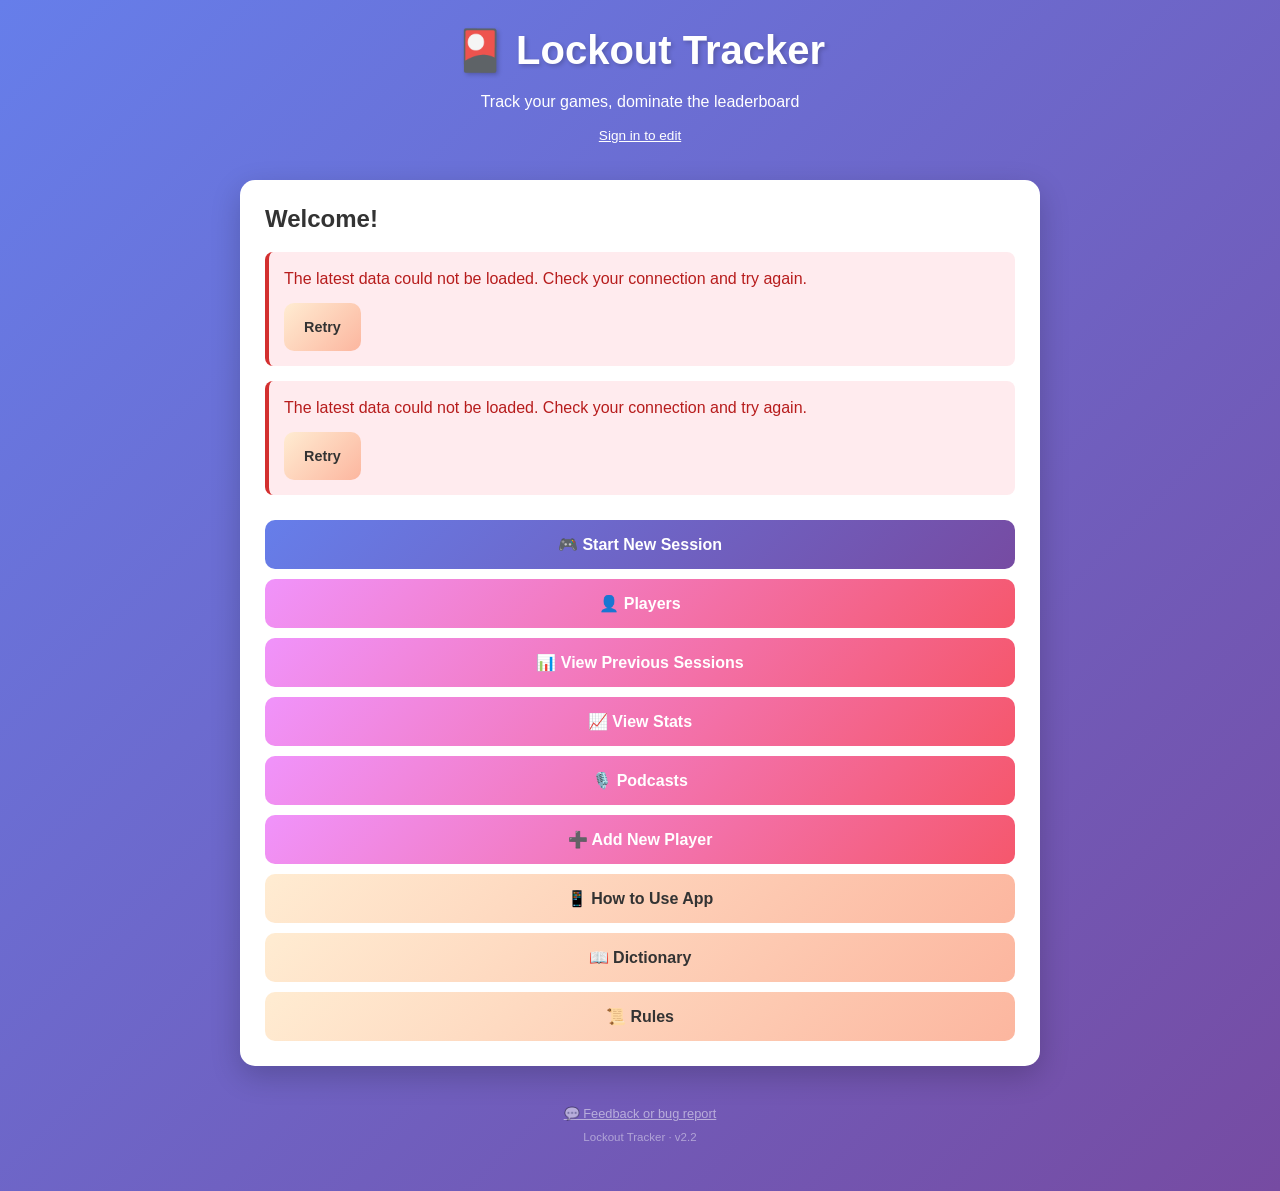
<file: index.html>
<!doctype html>
<html lang="en">
<head>
    <script>
        // ============================================
        // APP VERSION — increment this when deploying
        // changes to app.js or styles.css
        // ============================================
        const APP_VERSION = '2.2';
        const ASSET_VERSION = APP_VERSION;
        document.write('<link rel="stylesheet" href="styles.css?v=' + ASSET_VERSION + '">');
        document.write('<link rel="preload" href="config.js?v=' + APP_VERSION + '" as="script">');
        document.write('<link rel="preload" href="app.js?v=' + ASSET_VERSION + '" as="script">');
    </script>
    <meta charset="UTF-8">
    <meta name="viewport" content="width=device-width, initial-scale=1.0">
    <link rel="preconnect" href="https://script.google.com" crossorigin>
    <link rel="preconnect" href="https://script.googleusercontent.com" crossorigin>
    <link rel="dns-prefetch" href="//script.google.com">
    <link rel="dns-prefetch" href="//script.googleusercontent.com">
    <title>Lockout Tracker</title>
    <link rel="icon" href="data:image/svg+xml,<svg xmlns=%22http://www.w3.org/2000/svg%22 viewBox=%220 0 100 100%22><text y=%22.9em%22 font-size=%2290%22>🎴</text></svg>">
    <meta name="theme-color" content="#667eea">
    <meta name="mobile-web-app-capable" content="yes">
    <meta name="apple-mobile-web-app-capable" content="yes">
    <meta name="apple-mobile-web-app-status-bar-style" content="black-translucent">
    <meta name="apple-mobile-web-app-title" content="Lockout Tracker">
    <link rel="apple-touch-icon" href="data:image/svg+xml,<svg xmlns=%22http://www.w3.org/2000/svg%22 viewBox=%220 0 100 100%22><text y=%22.9em%22 font-size=%2290%22>🎴</text></svg>">
</head>
<body>
    <div class="container">
        <div class="header">
            <h1 class="header-title" onclick="handleHeaderClick(event)">🎴 Lockout Tracker</h1>
            <p>Track your games, dominate the leaderboard</p>
            <div id="editingStatus" class="editing-status" aria-live="polite"></div>
        </div>

        <!-- HOME SCREEN -->
        <div id="homeScreen" class="screen active">
            <div class="card">
                <h2>Welcome!</h2>
                <div id="activeSessionsSection">
                    <div class="loading">Loading active sessions...</div>
                </div>
                <div id="eloLeaderboardSection"></div>
                <button class="btn" onclick="showScreen('startSessionScreen')">🎮 Start New Session</button>
                <button class="btn btn-secondary" onclick="showScreen('playersScreen'); loadPlayersScreen();">👤 Players</button>
                <button class="btn btn-secondary" onclick="showScreen('previousSessionsScreen'); loadPreviousSessions();">📊 View Previous Sessions</button>
                <button class="btn btn-secondary" onclick="showScreen('statsScreen'); loadStats();">📈 View Stats</button>
                <button class="btn btn-secondary" onclick="showScreen('podcastsScreen'); loadPodcasts();">🎙️ Podcasts</button>
                <button class="btn btn-secondary" onclick="showScreen('addPlayerScreen')">➕ Add New Player</button>
                <button class="btn btn-info" onclick="showScreen('appInstructionsScreen')">📱 How to Use App</button>
                <button class="btn btn-info" onclick="showScreen('dictionaryScreen')">📖 Dictionary</button>
                <button class="btn btn-info" onclick="showScreen('rulesScreen')">📜 Rules</button>
            </div>
        </div>

        <!-- ADD PLAYER SCREEN -->
        <div id="addPlayerScreen" class="screen">
            <div class="card">
                <h2>Add New Player</h2>
                <label for="newPlayerName">Player Name</label>
                <input type="text" id="newPlayerName" placeholder="Enter player name">
                <fieldset class="onboarding-choice">
                    <legend>Whose profile is this?</legend>
                    <label><input type="radio" name="newPlayerOwnership" value="self"> This is my profile</label>
                    <label><input type="radio" name="newPlayerOwnership" value="other"> I am adding someone else</label>
                </fieldset>
                <p class="text-muted text-sm">If it is yours, you will next choose a four-digit PIN, then be prompted for an optional bio and picture. If it belongs to someone else, they can choose their PIN when they first sign in.</p>
                <button class="btn btn-success" onclick="addPlayer(event)">Add Player</button>
                <button class="btn btn-secondary" onclick="returnToPreviousScreen('homeScreen')">Back</button>
                <div id="addPlayerMessage" role="status" aria-live="polite"></div>
            </div>
        </div>

        <!-- DICTIONARY SCREEN -->
        <div id="dictionaryScreen" class="screen">
            <div class="card">
                <h2>📖 Dictionary</h2>
                <div id="dictionaryNav" class="dictionary-nav">
                    <button class="btn btn-small btn-info" onclick="showDictionarySection('lingo')">🎭 Lockout Lingo</button>
                    <button class="btn btn-small btn-info" onclick="showDictionarySection('glossary')">📚 Glossary</button>
                </div>

                <!-- LINGO SECTION -->
                <div id="lingoSection" style="display: none;">
                    <div class="banner-orange">
                        <h3 class="heading-banner">🎭 LOCKOUT LINGO</h3>
                        <p class="p-banner">Nicknames with 3+ cards refer to the first two cards you turn at the start, then the next card drawn/revealed.</p>
                    </div>
                    <div class="scroll-container">
                        <div class="section-box section-box-blue">
                            <div class="content-card-sm">
                                <p><strong class="term-heading-blue">👔 Desmond (2-2)</strong><br>
                                <span class="p-muted">Desmond Tutu. When you turn over two 2s at the start.</span></p>
                            </div>
                            <div class="content-card-sm">
                                <p><strong class="term-heading-blue">⚽ Sven (4-4 turned, then draw a 2)</strong><br>
                                <span class="p-muted">Sven-Göran Eriksson's 4-4-2 formation. Tactical genius.</span></p>
                            </div>
                            <div class="content-card-sm">
                                <p><strong class="term-heading-blue">🇪🇺 The Brexit (5-2)</strong><br>
                                <span class="p-muted">52% voted leave. Controversial hand.</span></p>
                            </div>
                            <div class="content-card-sm">
                                <p><strong class="term-heading-blue">🤚 Meme (6-7)</strong><br>
                                <span class="p-muted">Hand emoji vibes.</span></p>
                            </div>
                            <div class="content-card-sm">
                                <p><strong class="term-heading-blue">😈 The Omen (6-6 turned, then 6)</strong><br>
                                <span class="p-muted">Three 6s. Biblically cursed. Probably going to false lockout.</span></p>
                            </div>
                            <div class="content-card-sm">
                                <p><strong class="term-heading-blue">⛪ Pocket Peters / Pocket Ps (7-7)</strong><br>
                                <span class="p-muted">7s → Heaven → St. Peter at the gates.</span></p>
                            </div>
                            <div class="content-card-sm">
                                <p><strong class="term-heading-blue">🏛️ Caesar / A Wilde (8-8)</strong><br>
                                <span class="p-muted">Roman salute → HH → 88. Oscar Wilde also works.</span></p>
                            </div>
                            <div class="content-card-sm">
                                <p><strong class="term-heading-blue">💼 Dolly (9-5)</strong><br>
                                <span class="p-muted">Dolly Parton's 9 to 5. Classic.</span></p>
                            </div>
                            <div class="content-card-sm">
                                <p><strong class="term-heading-blue">🇩🇪 The German (9-9)</strong><br>
                                <span class="p-muted">"Nein, nein!" Refusing that lockout.</span></p>
                            </div>
                            <div class="content-card-sm">
                                <p><strong class="term-heading-blue">💋 Half Margot (10-10)</strong><br>
                                <span class="p-muted">Margot Robbie is all 10s... you've got half of them. Four 10s would be a Full Margot.</span></p>
                            </div>
                            <div class="content-card-sm">
                                <p><strong class="term-heading-blue">💅 Drag Race (Queen-Queen)</strong><br>
                                <span class="p-muted">Two queens. Sashay away if you false lockout.</span></p>
                            </div>
                            <div class="content-card-sm">
                                <p><strong class="term-heading-blue">🌹 Diana / Lady Di (Queen-Jack)</strong><br>
                                <span class="p-muted">Queen and Jack together. The People's Princess.</span></p>
                            </div>
                            <div class="content-card-sm">
                                <p><strong class="term-heading-blue">⚓ Nelson (1-1 turned, then 1)</strong><br>
                                <span class="p-muted">Three 1s. One eye, one arm, one... you get it. Cricket's cursed number.</span></p>
                            </div>
                            <div class="content-card-sm">
                                <p><strong class="term-heading-blue">⚽ Pep (Red King-9)</strong><br>
                                <span class="p-muted">Fluid football. Guardiola's philosophy in card form.</span></p>
                            </div>
                            <div class="content-card-sm">
                                <p><strong class="term-heading-blue">🤴 Charlie (Red King turned)</strong><br>
                                <span class="p-muted">Because of his fingers. RIP.</span></p>
                            </div>
                            <div class="content-card-sm">
                                <p><strong class="term-heading-blue">🎺 National Anthem (Red King - Red King)</strong><br>
                                <span class="p-muted">Two red kings? Stand up and sing. House rules.</span></p>
                            </div>
                        </div>
                    </div>
                </div>

                <!-- GLOSSARY SECTION -->
                <div id="glossarySection" style="display: none;">
                    <div class="banner-purple">
                        <h3 class="heading-banner">📚 GLOSSARY OF TERMS</h3>
                        <p class="p-banner-sm">Game rules and app features explained</p>
                    </div>
                    <div class="scroll-container">
                        <div class="section-box section-box-green">
                            <h3 class="section-heading-green">🎴 Game Terms</h3>
                            <div class="content-card-sm" id="glossaryLockout"><h4 class="heading-blue-sm">Lockout</h4><p class="p-muted">Declaring that you have 5 points or less at the start of your turn. If successful (strictly lowest score), you score 0 for the hand, or keep your negative total.</p></div>
                            <div class="content-card-sm" id="glossaryFalseLockout"><h4 class="heading-blue-sm">False Lockout</h4><p class="p-muted">A failed lockout attempt where either your score is greater than 5, or you're tied/higher than another player. Results in your lockout score + penalty.</p></div>
                            <div class="content-card-sm" id="glossaryLockoutScore"><h4 class="heading-blue-sm">Lockout Score</h4><p class="p-muted">The actual hand total you had when you declared lockout (e.g., 3 points). Recorded separately for statistics even if you score 0.</p></div>
                            <div class="content-card-sm" id="glossaryHand"><h4 class="heading-blue-sm">Hand</h4><p class="p-muted">A single round of play, from deal to lockout reveal. Multiple hands make up a session.</p></div>
                            <div class="content-card-sm" id="glossarySession"><h4 class="heading-blue-sm">Session</h4><p class="p-muted">A complete game consisting of multiple hands. Ends when players decide (fixed hands, score target, or event end).</p></div>
                            <div class="content-card-sm" id="glossaryFormation"><h4 class="heading-blue-sm">Formation</h4><p class="p-muted">The fixed table positions of your face-down cards (typically 2×2 or 1×4). Swaps replace the card in a position; a successful own-card slam removes that position, while penalty cards add new positions.</p></div>
                            <div class="content-card-sm" id="glossaryMagicCards"><h4 class="heading-blue-sm">Magic Cards</h4><p class="p-muted">Cards with special abilities when drawn from the deck: 7 (look at own card), 8 (look at opponent's card), 9 (blind swap), 10 (open swap), and the optional Red Jack for games with more than two players (swap between two opponents).</p></div>
                            <div class="content-card-sm" id="glossarySlam"><h4 class="heading-blue-sm">Slam</h4><p class="p-muted">An out-of-turn action where you match the current top discard with one in your hand or an opponent's hand. Reduces hand size or penalises opponents. <a href="#rulesScreen" class="inline-link" onclick="showScreen('rulesScreen'); document.getElementById('rulesSlamsSection').scrollIntoView({ behavior: 'smooth', block: 'start' }); return false;">See the full slam rules</a>.</p></div>
                            <div class="content-card-sm" id="glossaryHailMarySlam"><h4 class="heading-blue-sm">Hail Mary Slam</h4><p class="p-muted">The risky exception that lets you slam your final card. If correct, immediately draw a face-down replacement without looking. <a href="#rulesScreen" class="inline-link" onclick="showScreen('rulesScreen'); document.getElementById('rulesHailMarySlam').scrollIntoView({ behavior: 'smooth', block: 'center' }); return false;">See Hail Mary Slam</a>.</p></div>
                            <div class="content-card-sm" id="glossaryPenaltyCard"><h4 class="heading-blue-sm">Penalty Card</h4><p class="p-muted">A face-down card added to your hand (without looking) as punishment for incorrect slams or being correctly slammed by an opponent.</p></div>
                            <div class="content-card-sm" id="glossaryDefense"><h4 class="heading-blue-sm">Defense</h4><p class="p-muted">Protecting your card from being slammed by placing your finger on it first when you see an opponent approaching.</p></div>
                            <div class="content-card-sm" id="glossaryLateJoiner"><h4 class="heading-blue-sm">Late Joiner</h4><p class="p-muted">A player who joins mid-session. Their starting score is the current players' average cumulative score, rounded to the nearest whole number.</p></div>
                            <div class="content-card-sm" id="glossaryCumulativeScore"><h4 class="heading-blue-sm">Cumulative Score</h4><p class="p-muted">Your total score across all hands in a session. Lowest cumulative score wins.</p></div>
                            <div class="content-card-sm" id="glossaryRedKing"><h4 class="heading-blue-sm">Red King</h4><p class="p-muted">The only card worth -1 points (King of Hearts or Diamonds). Cannot be slammed.</p></div>
                        </div>
                        <div class="section-box section-box-purple">
                            <h3 class="section-heading-purple">📱 App-Specific Terms</h3>
                            <div class="content-card-sm" id="glossaryActiveSession"><h4 class="heading-blue-sm">Active Session</h4><p class="p-muted">A session currently in progress (not yet ended). Can be resumed from the home screen.</p></div>
                            <div class="content-card-sm" id="glossaryPreviousSessions"><h4 class="heading-blue-sm">Previous Sessions</h4><p class="p-muted">Completed sessions that have been ended. Viewable with full stats and graphs.</p></div>
                            <div class="content-card-sm" id="glossaryWormChart"><h4 class="heading-blue-sm">Worm</h4><p class="p-muted">A line graph showing cumulative scores over time for all players in a session.</p></div>
                            <div class="content-card-sm" id="glossaryManhattanChart"><h4 class="heading-blue-sm">Manhattan Chart</h4><p class="p-muted">A bar chart showing hand-by-hand scores for all players in a session.</p></div>
                            <div class="content-card-sm" id="glossaryH2H"><h4 class="heading-blue-sm">Head-to-Head Record</h4><p class="p-muted">Direct win/loss record between two players when they compete in the same session (who finished with lower score).</p></div>
                            <div class="content-card-sm"><h4 class="heading-blue-sm">Sessions Together</h4><p class="p-muted">Statistics for two players when they both participated in the same session.</p></div>
                            <div class="content-card-sm"><h4 class="heading-blue-sm">All Sessions</h4><p class="p-muted">Individual statistics for a player across every session they've played (regardless of opponents).</p></div>
                            <div class="content-card-sm"><h4 class="heading-blue-sm">Performance Context</h4><p class="p-muted">How a player's head-to-head record against another player varies depending on who else is playing.</p></div>
                            <div class="content-card-sm" id="glossaryLockoutRate"><h4 class="heading-blue-sm">Lockout Rate</h4><p class="p-muted">Percentage of hands where a player successfully locked out (successful lockouts ÷ total hands played).</p></div>
                            <div class="content-card-sm" id="glossaryFalseLockoutRate"><h4 class="heading-blue-sm">False Lockout Rate</h4><p class="p-muted">Percentage of lockout attempts that were false (false lockouts ÷ total lockout attempts).</p></div>
                            <div class="content-card-sm" id="glossaryAvgLockoutScore"><h4 class="heading-blue-sm">Average Lockout Score</h4><p class="p-muted">The mean score at which a player declared lockout, including both successful and false lockouts. Lower is better.</p></div>
                            <div class="content-card-sm"><h4 class="heading-blue-sm">Average Hand</h4><p class="p-muted">Mean score per hand played (total score ÷ hands played). Excludes starting scores for late joiners.</p></div>
                            <div class="content-card-sm"><h4 class="heading-blue-sm">Hand Streak</h4><p class="p-muted">Consecutive hands won (successful lockouts). Resets on false lockout or non-lockout hand.</p></div>
                            <div class="content-card-sm"><h4 class="heading-blue-sm">Win Rate</h4><p class="p-muted">Percentage of sessions won (sessions won ÷ sessions played). A tied session shares one win equally between its tied winners; win-based achievements still require an outright win.</p></div>
                            <div class="content-card-sm" id="glossarySessionTags"><h4 class="heading-blue-sm">Session Tags</h4><p class="p-muted">Categories applied to sessions (e.g., Casual, Holiday, Pub, Tournament) for filtering and organization. Sessions tagged Testing remain visible in history but are excluded from official statistics, profiles, comparisons, achievements and ELO.</p></div>
                            <div class="content-card-sm" id="glossaryPlayerSignIn"><h4 class="heading-blue-sm">Player Sign-In</h4><p class="p-muted">Select your name and enter your four-digit PIN. This identifies who is making changes and stays remembered on that device for up to 90 days, unless you sign out or access is reset.</p></div>
                            <div class="content-card-sm" id="glossaryProfilePin"><h4 class="heading-blue-sm">Player PIN</h4><p class="p-muted">A personal four-digit PIN used to sign in. Signed-in friends can score games, while each player can edit only their own profile.</p></div>
                            <div class="content-card-sm" id="glossaryEditHistory"><h4 class="heading-blue-sm">Edit History</h4><p class="p-muted">A log of all changes made to sessions and hands, tracking who edited what and when.</p></div>
                            <div class="content-card-sm" id="glossaryEloRating"><h4 class="heading-blue-sm">ELO Rating</h4><p class="p-muted">A number representing a player's skill level. All players start at 1000. Goes up when you finish higher than expected, down when you finish lower. Visible on the home screen and stats page.</p></div>
                            <div class="content-card-sm" id="glossaryProvisionalRating"><h4 class="heading-blue-sm">Provisional and Established Ratings</h4><p class="p-muted">A provisional rating is marked with ? while a player has played fewer than 50 hands. Provisional ratings move faster to help find your true level quickly. Once you hit 50 hands, you become established: the ? disappears and your rating stabilises.</p></div>
                            <div class="content-card-sm" id="kFactorEntry"><h4 class="heading-blue-sm">K-Factor</h4><p class="p-muted">Controls how much your ELO changes per session. Provisional players use K=40 (bigger swings), established players use K=24 (more stable). Named after the chess rating system it's borrowed from.</p></div>
                            <div class="content-card-sm" id="glossaryRankBasedElo"><h4 class="heading-blue-sm">Rank-Based ELO</h4><p class="p-muted">ELO calculated from finishing position (1st, 2nd, 3rd etc.) rather than raw score. It handles any number of players; provisional K-factors and whole-number rounding mean a session's displayed changes may not add up to exactly zero.</p></div>
                        </div>
                    </div>
                </div>

                <button class="btn btn-secondary" onclick="returnToHome()">Back to Home</button>
            </div>
        </div>

        <!-- APP INSTRUCTIONS SCREEN -->
        <div id="appInstructionsScreen" class="screen">
            <div class="card">
                <h2>📱 How to Use the Lockout Tracker</h2>
                <div class="banner-purple banner-center">
                    <h3 class="heading-banner">📊 OVERVIEW</h3>
                    <p class="banner-body-lg">This app tracks your Lockout game sessions, records hand-by-hand scores, and generates detailed statistics. Enter each player's <strong>raw hand score</strong>, select who declared lockout, and the app handles the final calculations automatically. For gameplay, see the <a href="#rulesScreen" class="inline-link" onclick="showScreen('rulesScreen'); return false;">Official Rules</a> and <a href="#dictionaryScreen" class="inline-link" onclick="showScreen('dictionaryScreen'); showDictionarySection('glossary'); return false;">Glossary</a>.</p>
                </div>
                <div class="scroll-container-lg">

                    <!-- GETTING STARTED -->
                    <div class="section-box section-box-green">
                        <h3 class="section-heading-green">🚀 GETTING STARTED</h3>
                        <div class="content-card">
                            <h4 class="heading-green">1. Add Players (One-Time Setup)</h4>
                            <ul class="list-indented">
                                <li>Tap <strong>"➕ Add New Player"</strong> from the home screen</li>
                                <li>Enter the player name and say whether this is your own profile</li>
                                <li>If it is yours, choose a <strong>four-digit PIN</strong>, then add an optional bio and picture</li>
                                <li>If you are adding someone else, leave their profile unclaimed so they can choose their own PIN later</li>
                                <li>Repeat for all regular players</li>
                                <li>Players only need to be added once (they're saved permanently)</li>
                            </ul>
                        </div>
                        <div class="content-card">
                            <h4 class="heading-green">Player Sign-In</h4>
                            <ul class="list-indented">
                                <li>Select your player name and enter your <strong>four-digit PIN</strong> to make changes</li>
                                <li>Your sign-in is remembered on that device for up to 90 days, unless you sign out, switch player or access is reset</li>
                                <li>Any signed-in friend can score an active game; only the player themselves can edit their profile</li>
                                <li>This is a lightweight trust-based system for friends. The administrator can reset a forgotten PIN or sign everyone out from <strong>Lockout Admin</strong></li>
                            </ul>
                        </div>
                        <div class="content-card">
                            <h4 class="heading-green">2. Start a New Session</h4>
                            <ul class="list-indented">
                                <li>Tap <strong>"🎮 Start New Session"</strong> from the home screen</li>
                                <li>Fill in:
                                    <ul class="list-nested">
                                        <li><strong>Session Title</strong> (e.g., "Magaluf 2024", "Friday Night")</li>
                                        <li><strong>Host</strong> (who's organising/tracking)</li>
                                        <li><strong>Session Notes</strong> (optional - e.g., "Playing at John's house")</li>
                                        <li><strong>Session Type</strong> (optional <a href="#" class="inline-link" onclick="showScreen('dictionaryScreen'); showDictionarySection('glossary', 'glossarySessionTags'); return false;">tags</a> - Casual, Holiday, Pub, etc.)</li>
                                        <li><strong>False Lockout Penalty</strong> (default: 5 points)</li>
                                        <li><strong>Select Players</strong> (check all players participating)</li>
                                    </ul>
                                </li>
                                <li>Tap <strong>"Start Session"</strong></li>
                                <li>Any friend who is signed in can continue scoring the session on their device</li>
                                <li>The app is online-only. Wait for the green saved confirmation before moving to the next hand</li>
                                <li>If another device changes the game first, the app will protect the newer version and ask you to refresh the session before trying again</li>
                            </ul>
                        </div>
                    </div>

                    <!-- DURING A SESSION -->
                    <div class="section-box section-box-blue">
                        <h3 class="section-heading-blue">🎮 DURING A SESSION</h3>
                        <div class="content-card">
                            <h4 class="heading-blue">Recording Hands</h4>
                            <p class="mb-10"><strong>For each hand:</strong></p>
                            <ol class="list-indented">
                                <li><strong>Enter Raw Hand Scores</strong>
                                    <ul class="list-nested">
                                        <li>Input each player's final raw hand total as revealed</li>
                                        <li>For the declarer, this raw total is also stored as their <strong><a href="#" class="inline-link" onclick="showScreen('dictionaryScreen'); showDictionarySection('glossary', 'glossaryLockoutScore'); return false;">lockout score</a></strong></li>
                                        <li>Example: If the declarer reveals 3 points, enter <strong>3</strong></li>
                                    </ul>
                                </li>
                                <li><strong>Select Who Locked Out</strong>
                                    <ul class="list-nested">
                                        <li>Tap the radio button next to the player who declared lockout</li>
                                    </ul>
                                </li>
                                <li><strong><a href="#" class="inline-link" onclick="showScreen('dictionaryScreen'); showDictionarySection('glossary', 'glossaryFalseLockout'); return false;">False Lockout</a> Detection</strong>
                                    <ul class="list-nested">
                                        <li>The app automatically checks if the lockout is valid:
                                            <ul class="list-nested-tight">
                                                <li>✅ Valid: Score ≤ 5 AND strictly lowest</li>
                                                <li>❌ False: Score > 5 OR tied/higher than another player</li>
                                            </ul>
                                        </li>
                                        <li>A <strong>warning</strong> appears if it's a false lockout</li>
                                        <li>Confirm to proceed (penalty is applied automatically)</li>
                                    </ul>
                                </li>
                                <li><strong>Add Hand Note</strong> (Optional)
                                    <ul class="list-nested">
                                        <li>Add comments like "Epic comeback" or "Close call"</li>
                                    </ul>
                                </li>
                                <li><strong>Tap "Submit Hand"</strong>
                                    <ul class="list-nested">
                                        <li>Scores are calculated automatically:
                                            <ul class="list-nested-tight">
                                                <li><strong>Successful lockout:</strong> Player scores 0 (or keeps negative score)</li>
                                                <li><strong>False lockout:</strong> Player scores lockout score + penalty</li>
                                                <li><strong>Other players:</strong> Keep their raw hand scores</li>
                                            </ul>
                                        </li>
                                    </ul>
                                </li>
                            </ol>
                        </div>
                        <div class="success-box">
                            <h4 class="heading-success">What the App Calculates</h4>
                            <p class="mb-10">The app automatically handles:</p>
                            <ul class="list-indented">
                                <li>✅ Successful lockout → 0 points (negative scores preserved)</li>
                                <li>✅ False lockout → lockout score + penalty</li>
                                <li>✅ <a href="#" class="inline-link" onclick="showScreen('dictionaryScreen'); showDictionarySection('glossary', 'glossaryCumulativeScore'); return false;">Cumulative</a> session scores</li>
                                <li>✅ Hand-by-hand history</li>
                                <li>✅ Live statistics (avg hand, <a href="#" class="inline-link" onclick="showScreen('dictionaryScreen'); showDictionarySection('glossary', 'glossaryLockoutRate'); return false;">lockout rate</a>, etc.)</li>
                                <li>✅ Real-time graphs (<a href="#" class="inline-link" onclick="showScreen('dictionaryScreen'); showDictionarySection('glossary', 'glossaryWormChart'); return false;">Worm chart</a>, <a href="#" class="inline-link" onclick="showScreen('dictionaryScreen'); showDictionarySection('glossary', 'glossaryManhattanChart'); return false;">Manhattan chart</a>)</li>
                            </ul>
                        </div>
                        <div class="content-card">
                            <h4 class="heading-blue">Adding a <a href="#" class="inline-link" onclick="showScreen('dictionaryScreen'); showDictionarySection('glossary', 'glossaryLateJoiner'); return false;">Late Joiner</a></h4>
                            <p class="mb-10">If a player joins mid-session:</p>
                            <ol class="list-indented">
                                <li>Tap <strong>"➕ Add Player"</strong> button (in active session)</li>
                                <li>Select the player from the list</li>
                                <li>Confirm — they'll join from the <strong>next hand to be recorded</strong> onwards</li>
                                <li>The app calculates their <strong>starting score</strong> automatically (current players' average cumulative score, rounded to the nearest whole number)</li>
                                <li>Late joiners are marked with a <strong>"Joined H#"</strong> badge</li>
                            </ol>
                        </div>
                        <div class="content-card">
                            <h4 class="heading-blue">Editing/Deleting Hands</h4>
                            <ul class="list-indented">
                                <li><strong>Edit a hand:</strong> Tap <strong>"Edit"</strong> next to any hand in the history
                                    <ul class="list-nested">
                                        <li>Modify scores, change who locked out, update notes</li>
                                        <li>False lockout detection runs again</li>
                                    </ul>
                                </li>
                                <li><strong>Delete the most recent hand:</strong> Tap <strong>"Delete"</strong> (only available for the last hand)</li>
                            </ul>
                        </div>
                        <div class="content-card">
                            <h4 class="heading-blue">Editing Session Details</h4>
                            <ul class="list-indented">
                                <li>Tap <strong>"✏️ Edit Session"</strong> to update:
                                    <ul class="list-nested">
                                        <li>Session notes</li>
                                        <li>Session tags/type</li>
                                    </ul>
                                </li>
                            </ul>
                        </div>
                        <div class="content-card">
                            <h4 class="heading-blue">Viewing Live Stats</h4>
                            <p class="mb-10">During an active session, scroll down to see:</p>
                            <ul class="list-indented">
                                <li><strong>Session Statistics</strong> (total hands, avg score/hand, leader, biggest gap)</li>
                                <li><strong>Current Scores Table</strong> (total, avg hand, <a href="#" class="inline-link" onclick="showScreen('dictionaryScreen'); showDictionarySection('glossary', 'glossaryLockoutRate'); return false;">lockout rate</a>, etc.)</li>
                                <li><strong>Graphs</strong> (<a href="#" class="inline-link" onclick="showScreen('dictionaryScreen'); showDictionarySection('glossary', 'glossaryWormChart'); return false;">Worm chart</a> shows cumulative scores, <a href="#" class="inline-link" onclick="showScreen('dictionaryScreen'); showDictionarySection('glossary', 'glossaryManhattanChart'); return false;">Manhattan</a> shows hand-by-hand)</li>
                            </ul>
                        </div>
                        <div class="content-card">
                            <h4 class="heading-blue">Ending a Session</h4>
                            <ul class="list-indented">
                                <li>Tap <strong>"End Session"</strong> when finished</li>
                                <li>Session is marked as complete and moves to <strong>Previous Sessions</strong></li>
                            </ul>
                        </div>
                    </div>

                    <!-- VIEWING PAST SESSIONS -->
                    <div class="section-box section-box-red">
                        <h3 class="section-heading-red">📊 VIEWING PAST SESSIONS</h3>
                        <div class="content-card">
                            <h4 class="heading-red">Browse Previous Sessions</h4>
                            <ul class="list-indented">
                                <li>Tap <strong>"📊 View Previous Sessions"</strong> from home screen</li>
                                <li>Tap any session to view full details:
                                    <ul class="list-nested">
                                        <li>Final scores table</li>
                                        <li>Hand-by-hand breakdown</li>
                                        <li>Graphs (<a href="#" class="inline-link" onclick="showScreen('dictionaryScreen'); showDictionarySection('glossary', 'glossaryWormChart'); return false;">Worm</a>, <a href="#" class="inline-link" onclick="showScreen('dictionaryScreen'); showDictionarySection('glossary', 'glossaryManhattanChart'); return false;">Manhattan</a>)</li>
                                        <li>Session notes/tags</li>
                                    </ul>
                                </li>
                            </ul>
                        </div>
                    </div>

                    <!-- STATISTICS -->
                    <div class="section-box section-box-purple">
                        <h3 class="section-heading-purple">📈 STATISTICS & COMPARISONS</h3>
                        <div class="content-card">
                            <h4 class="heading-purple">Overall Stats</h4>
                            <ul class="list-indented">
                                <li>Tap <strong>"📈 View Stats"</strong> → <strong>"Overall Stats"</strong></li>
                                <li>See:
                                    <ul class="list-nested">
                                        <li>Total sessions/hands played</li>
                                        <li>Most sessions/hands won</li>
                                        <li>Best win rates (session & hand level)</li>
                                        <li>Lowest avg score/hand</li>
                                        <li>Best <a href="#" class="inline-link" onclick="showScreen('dictionaryScreen'); showDictionarySection('glossary', 'glossaryAvgLockoutScore'); return false;">avg lockout score</a></li>
                                        <li>Longest hand streak</li>
                                        <li>Most <a href="#" class="inline-link" onclick="showScreen('dictionaryScreen'); showDictionarySection('glossary', 'glossaryFalseLockout'); return false;">false lockouts</a></li>
                                        <li><strong>Player Breakdown Table</strong> (all stats per player)</li>
                                    </ul>
                                </li>
                            </ul>
                        </div>
                        <div class="content-card">
                            <h4 class="heading-purple"><a href="#" class="inline-link" onclick="showScreen('dictionaryScreen'); showDictionarySection('glossary', 'glossaryH2H'); return false;">Head-to-Head</a> Records</h4>
                            <ul class="list-indented">
                                <li>Tap <strong>"📈 View Stats"</strong> → <strong>"Head-to-Head Records"</strong></li>
                                <li>See direct records when two players compete in the same session</li>
                                <li>Shows win/loss records (who finished with lower score)</li>
                                <li>Tap <strong>"View Detailed Comparison"</strong> for any matchup</li>
                            </ul>
                        </div>
                        <div class="content-card">
                            <h4 class="heading-purple">Detailed Player Comparison</h4>
                            <ul class="list-indented">
                                <li>Tap <strong>"📈 View Stats"</strong> → <strong>"Detailed Comparison"</strong></li>
                                <li>Select two players to compare</li>
                                <li>See:
                                    <ul class="list-nested">
                                        <li><strong>Sessions Together:</strong> Head-to-head record when both played</li>
                                        <li><strong>All Sessions:</strong> Individual performance across all sessions</li>
                                        <li><strong>Performance Context:</strong> How Player 1 performs vs Player 2 depending on who else is playing</li>
                                        <li><strong>Session History:</strong> Clickable list of all sessions they played together</li>
                                    </ul>
                                </li>
                            </ul>
                        </div>
                    </div>

                    <!-- KEY FEATURES -->
                    <div class="section-box section-box-cyan">
                        <h3 class="section-heading-cyan">⭐ KEY FEATURES</h3>
                        <div class="content-card">
                            <h4 class="heading-cyan"><a href="#" class="inline-link" onclick="showScreen('dictionaryScreen'); showDictionarySection('glossary', 'glossaryLateJoiner'); return false;">Late Joiner</a> Support</h4>
                            <ul class="list-indented">
                                <li>Players can join mid-session</li>
                                <li>Starting score = current players' average cumulative score at the join hand, rounded to the nearest whole number</li>
                                <li>Marked with <strong>"Joined H#"</strong> badges throughout the app</li>
                                <li>Graphs show nulls for hands before they joined</li>
                            </ul>
                        </div>
                        <div class="content-card">
                            <h4 class="heading-cyan"><a href="#" class="inline-link" onclick="showScreen('dictionaryScreen'); showDictionarySection('glossary', 'glossaryLockoutScore'); return false;">Lockout Score</a> Tracking</h4>
                            <ul class="list-indented">
                                <li>The app records <strong>lockout scores</strong> separately for stats purposes</li>
                                <li>Even if a successful lockout scores 0, the lockout score (e.g., 3) is saved</li>
                                <li>Used to calculate <strong><a href="#" class="inline-link" onclick="showScreen('dictionaryScreen'); showDictionarySection('glossary', 'glossaryAvgLockoutScore'); return false;">Avg Lockout Score</a></strong> statistics</li>
                            </ul>
                        </div>
                        <div class="content-card">
                            <h4 class="heading-cyan"><a href="#" class="inline-link" onclick="showScreen('dictionaryScreen'); showDictionarySection('glossary', 'glossaryFalseLockout'); return false;">False Lockout</a> Penalties</h4>
                            <ul class="list-indented">
                                <li>Customisable per session (set during session creation)</li>
                                <li>Default: 5 points</li>
                                <li>Applied automatically when detected</li>
                            </ul>
                        </div>
                        <div class="content-card">
                            <h4 class="heading-cyan">Graphs</h4>
                            <ul class="list-indented">
                                <li><strong><a href="#" class="inline-link" onclick="showScreen('dictionaryScreen'); showDictionarySection('glossary', 'glossaryWormChart'); return false;">Worm</a></strong>: Cumulative scores over time</li>
                                <li><strong><a href="#" class="inline-link" onclick="showScreen('dictionaryScreen'); showDictionarySection('glossary', 'glossaryManhattanChart'); return false;">Manhattan Chart</a>:</strong> Hand-by-hand scores (bar chart)</li>
                                <li>Both handle late joiners (show nulls before join)</li>
                            </ul>
                        </div>
                        <div class="content-card">
                            <h4 class="heading-cyan">Session Metadata</h4>
                            <ul class="list-indented">
                                <li><strong>Notes:</strong> Add context (e.g., "Playing at John's house")</li>
                                <li><strong><a href="#" class="inline-link" onclick="showScreen('dictionaryScreen'); showDictionarySection('glossary', 'glossarySessionTags'); return false;">Tags</a>:</strong> Categorize sessions (Casual, Holiday, Pub, Tournament, etc.)</li>
                                <li><strong>Clickable Session Links:</strong> In comparisons, tap session names to view details</li>
                            </ul>
                        </div>
                    </div>

                    <!-- TIPS -->
                    <div class="banner-orange">
                        <h3 class="heading-banner-lg">💡 TIPS FOR BEST EXPERIENCE</h3>
                        <ul class="list-indented">
                            <li>✅ <strong>Add all regular players once</strong> — saves time when starting sessions</li>
                            <li>✅ <strong>Use descriptive session titles</strong> — easier to find later (e.g., "Magaluf Day 3")</li>
                            <li>✅ <strong>Add hand notes</strong> — capture memorable moments ("Dave's epic false lockout")</li>
                            <li>✅ <strong>Review stats regularly</strong> — see who's improving, who's struggling</li>
                            <li>✅ <strong>Use tags</strong> — filter sessions by type (e.g., all Holiday sessions)</li>
                            <li>✅ <strong>Check graphs during play</strong> — see who's pulling ahead in real-time</li>
                        </ul>
                    </div>

                    <!-- TROUBLESHOOTING -->
                    <div class="section-box section-box-yellow">
                        <h3 class="section-heading-yellow">❓ TROUBLESHOOTING</h3>
                        <div class="content-card-sm"><p class="p-question">Q: Can I edit a hand after submitting?</p><p>A: Yes! Tap "Edit" next to any hand in the history. Only the most recent hand can be deleted.</p></div>
                        <div class="content-card-sm"><p class="p-question">Q: What if I accidentally end a session?</p><p>A: Ended sessions cannot be reopened. Start a new session if needed.</p></div>
                        <div class="content-card-sm"><p class="p-question">Q: Can I remove a player from a session?</p><p>A: No, once a player is added (either at start or mid-session), they cannot be removed. Plan carefully!</p></div>
                        <div class="content-card-sm"><p class="p-question">Q: What if two players tie for lowest after a lockout?</p><p>A: The locked-out player gets a <a href="#" class="inline-link" onclick="showScreen('dictionaryScreen'); showDictionarySection('glossary', 'glossaryFalseLockout'); return false;">false lockout</a> penalty. The other tied player keeps their original score (not reset to 0).</p></div>
                        <div class="content-card-sm"><p class="p-question">Q: How are <a href="#" class="inline-link" onclick="showScreen('dictionaryScreen'); showDictionarySection('glossary', 'glossaryLateJoiner'); return false;">late joiner</a> starting scores calculated?</p><p>A: The current players' average cumulative score, rounded to the nearest whole number.</p></div>
                        <div class="content-card-sm"><p class="p-question">Q: Why does the app ask for raw hand scores, not calculated scores?</p><p>A: Enter every player's revealed hand total. The app uses the declarer's raw total as their <a href="#" class="inline-link" onclick="showScreen('dictionaryScreen'); showDictionarySection('glossary', 'glossaryLockoutScore'); return false;">lockout score</a>, checks whether the lockout is valid and calculates the recorded scores automatically.</p></div>
                    </div>

                    <!-- ELO RATINGS -->
                    <div class="section-box section-box-blue" id="eloHowToSection">
                        <h3 class="section-heading-blue">⚡ ELO RATINGS</h3>
                        <div class="content-card">
                            <h4 class="heading-blue">What is ELO?</h4>
                            <ul class="list-indented">
                                <li>A skill rating system borrowed from chess — <a href="#" class="inline-link" onclick="showScreen('dictionaryScreen'); showDictionarySection('glossary', 'glossaryEloRating'); return false;">see ELO Rating in glossary</a></li>
                                <li>All players <strong>start at 1000</strong></li>
                                <li>Goes <strong>up</strong> when you finish higher than expected</li>
                                <li>Goes <strong>down</strong> when you finish lower than expected</li>
                                <li>Displayed rating changes may not add up to exactly zero when players use different provisional K-factors or changes are rounded — <a href="#" class="inline-link" onclick="showScreen('dictionaryScreen'); showDictionarySection('glossary', 'glossaryRankBasedElo'); return false;">see Rank-Based ELO</a></li>
                                <li><strong>Testing sessions</strong> are excluded from ELO calculations</li>
                            </ul>
                        </div>
                        <div class="content-card">
                            <h4 class="heading-blue"><a href="#" class="inline-link" onclick="showScreen('dictionaryScreen'); showDictionarySection('glossary', 'glossaryProvisionalRating'); return false;">Provisional Ratings</a> (?)</h4>
                            <ul class="list-indented">
                                <li>New players show a <strong>?</strong> next to their rating (e.g. <strong>1045?</strong>)</li>
                                <li>Provisional = under 50 hands played</li>
                                <li>Provisional ratings move faster (K=40) to find your true level quickly — <a href="#" class="inline-link" onclick="showScreen('dictionaryScreen'); showDictionarySection('glossary', 'kFactorEntry'); return false;">what is K-Factor?</a></li>
                                <li>Once you hit 50 hands, you become <strong>established</strong>: the ? disappears and your rating stabilises (K=24)</li>
                                <li>The 50-hand threshold is checked at the <strong>start of each session</strong> — K won't switch mid-session</li>
                            </ul>
                        </div>
                        <div class="content-card">
                            <h4 class="heading-blue">Where to Find ELO</h4>
                            <ul class="list-indented">
                                <li><strong>Home screen</strong> — collapsible ELO leaderboard widget (tap ⚡ ELO Rankings to expand)</li>
                                <li><strong>Active session</strong> — rating badge shown next to each player's name</li>
                                <li><strong>Stats → ⚡ ELO Rankings</strong> — full table and rating history graph</li>
                            </ul>
                        </div>
                        <div class="content-card">
                            <h4 class="heading-blue">Reading the Rating History Graph</h4>
                            <ul class="list-indented">
                                <li>Each line represents one player's rating over time</li>
                                <li>X-axis = sessions in date order</li>
                                <li>If a player <strong>missed a session</strong> their line stays flat for that session</li>
                                <li>Steeper rises = consistently outperforming expectations</li>
                            </ul>
                        </div>
                    </div>

                    <!-- DATA & PRIVACY -->
                    <div class="privacy-box">
                        <h3>🔒 DATA & PRIVACY</h3>
                        <ul class="list-indented">
                            <li>Game data is stored in the administrator's <strong>Google Sheet</strong> and is visible to anyone with this public app link</li>
                            <li>Optional profile and session photos are resized in the browser when needed, then sent to <strong>ImgBB</strong> and given externally hosted URLs; if uploads are disabled or no picture is chosen, the app displays player initials</li>
                            <li>The app does not sell personal data or use advertising trackers</li>
                            <li><a href="#" class="inline-link" onclick="showScreen('dictionaryScreen'); showDictionarySection('glossary', 'glossaryEditHistory'); return false;">Edit history</a> tracks all changes (who edited what and when)</li>
                        </ul>
                    </div>

                </div>
                <button class="btn btn-secondary mt-20" onclick="returnToHome()">Back to Home</button>
            </div>
        </div>

        <!-- RULES SCREEN -->
        <div id="rulesScreen" class="screen">
            <div class="card">
                <h2>📜 Lockout - Official Rules</h2>
                <div class="banner-purple banner-center">
                    <h3 class="heading-banner">🎯 OBJECTIVE</h3>
                    <p class="banner-body-lg">Be the player with the lowest <a href="#" class="inline-link" onclick="showScreen('dictionaryScreen'); showDictionarySection('glossary', 'glossaryCumulativeScore'); return false;">cumulative score</a> at the end of the session by winning hands through successful lockouts.</p>
                </div>
                <div class="scroll-container-lg">

                    <!-- SETUP -->
                    <div class="section-box section-box-blue">
                        <h3 class="section-heading-blue">🎴 SETUP</h3>
                        <p><strong>Players:</strong> 2 or more</p>
                        <p><strong>Deck:</strong> Standard 52-card deck</p>
                        <p class="p-mt-15"><strong>Deal:</strong></p>
                        <ol class="list-indented">
                            <li>Choose a dealer (rotates clockwise each hand)</li>
                            <li>Deal 4 cards <strong>face down</strong> to each player</li>
                            <li>Players arrange their 4 cards in a <a href="#" class="inline-link" onclick="showScreen('dictionaryScreen'); showDictionarySection('glossary', 'glossaryFormation'); return false;">formation</a> in front of them (common: 2×2 grid or 1×4 row)</li>
                            <li>Each player may <strong>secretly look at any 2</strong> of their 4 cards, then place them back face down</li>
                            <li>Place remaining deck face down in the center (draw pile)</li>
                            <li>Player to the dealer's left goes first</li>
                        </ol>
                        <div class="warning-box">
                            <strong>⚠️ Important:</strong> The positions in each player's <a href="#" class="inline-link" onclick="showScreen('dictionaryScreen'); showDictionarySection('glossary', 'glossaryFormation'); return false;">formation</a> cannot be rearranged. A swap replaces the card in that position; a successful own-card slam removes it, while a penalty card adds a new position.
                        </div>
                    </div>

                    <!-- CARD VALUES -->
                    <div class="section-box section-box-lightblue">
                        <h3 class="section-heading-lightblue">💎 CARD VALUES</h3>
                        <table class="rules-table">
                            <tr style="background: #4facfe; color: white;">
                                <th style="padding: 10px; text-align: left; border-radius: 5px 0 0 0;">Card</th>
                                <th style="padding: 10px; text-align: left; border-radius: 0 5px 0 0;">Value</th>
                            </tr>
                            <tr style="background: white;">
                                <td style="padding: 10px; border-bottom: 1px solid #e0e0e0;">Ace</td>
                                <td style="padding: 10px; border-bottom: 1px solid #e0e0e0;">1</td>
                            </tr>
                            <tr style="background: #f8f9fa;">
                                <td style="padding: 10px; border-bottom: 1px solid #e0e0e0;">2-10</td>
                                <td style="padding: 10px; border-bottom: 1px solid #e0e0e0;">Face value</td>
                            </tr>
                            <tr style="background: white;">
                                <td style="padding: 10px; border-bottom: 1px solid #e0e0e0;">Jack, Queen, King</td>
                                <td style="padding: 10px; border-bottom: 1px solid #e0e0e0;">10</td>
                            </tr>
                            <tr style="background: #ffe8e8;">
                                <td style="padding: 10px; font-weight: bold;"><a href="#" class="inline-link" onclick="showScreen('dictionaryScreen'); showDictionarySection('glossary', 'glossaryRedKing'); return false;">Red King</a> ♥️ ♦️</td>
                                <td style="padding: 10px; font-weight: bold;">-1</td>
                            </tr>
                        </table>
                        <p class="p-bold-dark">Your score = sum of all cards in your hand</p>
                    </div>

                    <!-- TURN SEQUENCE -->
                    <div class="section-box section-box-red">
                        <h3 class="section-heading-red">🔄 TURN SEQUENCE</h3>
                        <p class="mb-10"><strong>On your turn:</strong></p>
                        <div class="content-card">
                            <p class="p-bold-dark mb-10">1. DRAW one card from either:</p>
                            <ul class="list-indented">
                                <li>The face-down draw pile, OR</li>
                                <li>The top card of the face-up discard pile</li>
                            </ul>
                        </div>
                        <div class="content-card">
                            <p class="p-bold-dark mb-10">2. CHOOSE one of the following:</p>
                            <ul class="list-indented">
                                <li><strong>Swap</strong> the drawn card with one of your face-down cards (place the old card face up on discard pile)</li>
                                <li><strong>Discard</strong> the drawn card face up onto the discard pile (keep your hand unchanged)</li>
                            </ul>
                        </div>
                        <div class="info-box">
                            <strong>ℹ️ First Turn Exception:</strong> The first player must draw from the draw pile (no discard pile exists yet).
                        </div>
                        <div class="info-box">
                            <strong>ℹ️ When Draw Pile Runs Out:</strong> Shuffle the discard pile face down to create a new draw pile, leaving only the current top card as the discard pile.
                        </div>
                    </div>

                    <!-- MAGIC CARDS -->
                    <div class="section-box section-box-purple">
                        <h3 class="section-heading-purple">✨ <a href="#" class="inline-link" onclick="showScreen('dictionaryScreen'); showDictionarySection('glossary', 'glossaryMagicCards'); return false;">MAGIC CARDS</a></h3>
                        <p class="mb-15">When you <strong>draw</strong> these cards from the <strong>draw pile</strong> (not discard), you may use their special ability before deciding to swap or discard:</p>
                        <table class="rules-table">
                            <tr style="background: #9c27b0; color: white;">
                                <th style="padding: 10px; text-align: left; border-radius: 5px 0 0 0; width: 80px;">Card</th>
                                <th style="padding: 10px; text-align: left; border-radius: 0 5px 0 0;">Ability</th>
                            </tr>
                            <tr style="background: white;">
                                <td style="padding: 10px; border-bottom: 1px solid #e0e0e0; font-weight: bold;">7</td>
                                <td style="padding: 10px; border-bottom: 1px solid #e0e0e0;">Look at one of your own face-down cards</td>
                            </tr>
                            <tr style="background: #f8f9fa;">
                                <td style="padding: 10px; border-bottom: 1px solid #e0e0e0; font-weight: bold;">8</td>
                                <td style="padding: 10px; border-bottom: 1px solid #e0e0e0;">Look at one of another player's face-down cards</td>
                            </tr>
                            <tr style="background: white;">
                                <td style="padding: 10px; border-bottom: 1px solid #e0e0e0; font-weight: bold;">9</td>
                                <td style="padding: 10px; border-bottom: 1px solid #e0e0e0;"><strong>Blind Swap</strong> - Swap one of your cards with another player's card (neither card is looked at)</td>
                            </tr>
                            <tr style="background: #f8f9fa;">
                                <td style="padding: 10px; border-bottom: 1px solid #e0e0e0; font-weight: bold;">10</td>
                                <td style="padding: 10px; border-bottom: 1px solid #e0e0e0;"><strong>Open Swap</strong> - Pick up one of your cards and one of another player's cards, look at both, then either swap them or return them to their original positions</td>
                            </tr>
                            <tr style="background: #fff3e0;">
                                <td style="padding: 10px; font-weight: bold;">Red Jack<br><span style="font-size: 0.85em;">(Optional)</span></td>
                                <td style="padding: 10px;">In a game with more than two players, optionally swap one card between any two other players (not yourself). Cards remain face down and stay in their original positions</td>
                            </tr>
                        </table>
                        <div class="warning-box">
                            <strong>⚠️ Note:</strong> Cards must stay in their original table positions after swaps. Magic abilities only work when drawn from the draw pile, not when picked from the discard pile.
                        </div>
                    </div>

                    <!-- SLAMS -->
                    <div class="section-box section-box-orange" id="rulesSlamsSection">
                        <h3 class="section-heading-orange">👊 <a href="#" class="inline-link" onclick="showScreen('dictionaryScreen'); showDictionarySection('glossary', 'glossarySlam'); return false;">SLAMS</a></h3>
                        <div class="alert-box-red">
                            <strong>⚡ Slams can happen at any time, out of turn!</strong>
                        </div>
                        <p class="mb-15">When a player discards a card (e.g., a 5), you may <strong>slam</strong> if you believe a matching card exists:</p>
                        <div class="content-card">
                            <h4 class="heading-orange">Slamming Your Own Card</h4>
                            <ol class="list-indented">
                                <li>Quickly turn over the matching card from your hand</li>
                                <li><strong>If correct:</strong> Place it on the discard pile (you now have one fewer card = lower score!)</li>
                                <li><strong>If incorrect:</strong> Show the attempted card to everyone, return it face down to its position, then take a 1-card <a href="#" class="inline-link" onclick="showScreen('dictionaryScreen'); showDictionarySection('glossary', 'glossaryPenaltyCard'); return false;">penalty card</a> from the draw pile (place face down in your hand without looking)</li>
                            </ol>
                        </div>
                        <div class="content-card">
                            <h4 class="heading-orange">Slamming Another Player's Card</h4>
                            <ol class="list-indented">
                                <li>Quickly place your finger on their card</li>
                                <li>Turn it over to reveal</li>
                                <li><strong>If correct:</strong> Return their revealed card face down to the same position; they then take a 1-card <a href="#" class="inline-link" onclick="showScreen('dictionaryScreen'); showDictionarySection('glossary', 'glossaryPenaltyCard'); return false;">penalty card</a> from the draw pile (placed face down without looking)</li>
                                <li><strong>If incorrect:</strong> Return their revealed card face down to the same position; you take a 1-card <a href="#" class="inline-link" onclick="showScreen('dictionaryScreen'); showDictionarySection('glossary', 'glossaryPenaltyCard'); return false;">penalty card</a></li>
                            </ol>
                        </div>
                        <div class="content-card">
                            <h4 class="heading-orange">Slam Rules</h4>
                            <ul class="list-indented">
                                <li><strong>Suits don't matter</strong> (only card values)</li>
                                <li><strong><a href="#" class="inline-link" onclick="showScreen('dictionaryScreen'); showDictionarySection('glossary', 'glossaryRedKing'); return false;">Red Kings</a> cannot be slammed</strong></li>
                                <li><strong>You cannot slam on a card you just discarded</strong> — BUT if another player slams before the next discard, the top card becomes "fresh" and you may slam</li>
                                <li><strong>Once the next player discards</strong>, the card below is no longer slammable</li>
                                <li><strong>Multiple players can slam simultaneously</strong> (4 of each card type exist in the deck)</li>
                                <li><strong><a href="#" class="inline-link" onclick="showScreen('dictionaryScreen'); showDictionarySection('glossary', 'glossaryDefense'); return false;">Defense</a>:</strong> You may protect your card by placing your finger on it first when you see someone approaching to slam</li>
                            </ul>
                        </div>
                        <div class="content-card" id="rulesHailMarySlam">
                            <h4 class="heading-orange"><a href="#" class="inline-link" onclick="showScreen('dictionaryScreen'); showDictionarySection('glossary', 'glossaryHailMarySlam'); return false;">Hail Mary Slam</a></h4>
                            <ul class="list-indented">
                                <li>You normally cannot slam the final card in your hand</li>
                                <li>As a risky exception, you may choose to slam that final card as normal</li>
                                <li><strong>If correct:</strong> Remove it, then immediately draw a replacement card from the draw pile and place it face down without looking</li>
                                <li><strong>If incorrect:</strong> Normal slam rules apply — show and return the attempted card, then take the usual penalty card. Do not draw an additional replacement</li>
                            </ul>
                        </div>
                        <div class="content-card">
                            <h4 class="heading-orange">When the Discard Is Picked Up</h4>
                            <ul class="list-indented">
                                <li>Once the top discard is physically lifted, it is no longer available to be slammed</li>
                                <li>If you attempt the slam too late and the newly exposed discard is a different value, you have missed it: return any revealed card face down, with no penalty</li>
                                <li>If the newly exposed discard has the same value, the slam is valid because it still matches the current top discard</li>
                            </ul>
                        </div>
                        <div class="info-box">
                            <strong>ℹ️ <a href="#" class="inline-link" onclick="showScreen('dictionaryScreen'); showDictionarySection('glossary', 'glossaryPenaltyCard'); return false;">Penalty Cards</a>:</strong> Drawn from the draw pile, placed face down in your hand without looking. Added to your <a href="#" class="inline-link" onclick="showScreen('dictionaryScreen'); showDictionarySection('glossary', 'glossaryFormation'); return false;">formation</a> (formations can grow beyond 4 cards). Cannot be rearranged or moved (unless removed via slam).
                        </div>
                    </div>

                    <!-- LOCKOUT -->
                    <div class="banner-green">
                        <h3 class="heading-lockout">🔒 LOCKOUT</h3>
                        <p class="p-lockout-intro">Lockout is how you win a hand!</p>
                        <div class="lockout-box-translucent">
                            <h4 class="mb-10">When to Lockout</h4>
                            <ul class="list-indented">
                                <li><strong>Only at the start of your turn</strong> (before drawing)</li>
                                <li>Your hand total must be <strong>5 or less</strong> (minimum: -2 with two <a href="#" class="inline-link" onclick="showScreen('dictionaryScreen'); showDictionarySection('glossary', 'glossaryRedKing'); return false;">Red Kings</a>)</li>
                                <li><strong>Only one player can lockout per hand</strong></li>
                            </ul>
                        </div>
                        <div class="lockout-box-translucent">
                            <h4 class="mb-10">What Happens After Lockout</h4>
                            <ol class="list-indented">
                                <li>You announce "Lockout!" (<strong>do not reveal your hand yet</strong>)</li>
                                <li>Your hand is <strong>frozen</strong> and cannot be touched, swapped or slammed</li>
                                <li>Normal play continues clockwise — every other player gets <strong>one final turn</strong> and may continue to slam other players</li>
                                <li>When play returns to you, <strong>all players reveal their cards simultaneously</strong></li>
                            </ol>
                        </div>
                        <div class="lockout-box-white">
                            <h4 class="heading-green">✅ Successful Lockout</h4>
                            <p class="mb-10">You score <strong>0 for the hand</strong> if:</p>
                            <ul class="list-indented">
                                <li>Your hand total is <strong>5 or less</strong>, AND</li>
                                <li>Your total is <strong>strictly lower</strong> than all other players (no ties!)</li>
                            </ul>
                            <p class="p-italic-top"><strong>Exception:</strong> If your total is negative, you keep the negative score (it's a benefit!)</p>
                        </div>
                        <div class="lockout-box-white">
                            <h4 class="heading-red-sm">❌ <a href="#" class="inline-link" onclick="showScreen('dictionaryScreen'); showDictionarySection('glossary', 'glossaryFalseLockout'); return false;">False Lockout</a></h4>
                            <p class="mb-10">You score <strong>your hand total + penalty</strong> if:</p>
                            <ul class="list-indented">
                                <li>Your hand total is <strong>greater than 5</strong>, OR</li>
                                <li>Your total is <strong>tied with or higher</strong> than another player</li>
                            </ul>
                            <p class="p-italic-top"><strong>Penalty amount is decided at the start of the session (typically 5 points).</strong></p>
                        </div>
                        <div class="lockout-box-translucent">
                            <h4 class="mb-10">Other Players</h4>
                            <p>All other players score their final hand totals (no change to 0, even if they have the lowest score after a false lockout).</p>
                        </div>
                    </div>

                    <!-- WINNING -->
                    <div class="section-box section-box-yellow">
                        <h3 class="section-heading-yellow">🏆 WINNING THE GAME</h3>
                        <ul class="list-indented">
                            <li><strong>Lowest <a href="#" class="inline-link" onclick="showScreen('dictionaryScreen'); showDictionarySection('glossary', 'glossaryCumulativeScore'); return false;">cumulative score</a></strong> across all hands wins the session</li>
                            <li>If players tie for the lowest total, the session remains tied; there is no compulsory tie-break hand</li>
                            <li>Sessions end when players decide (fixed number of hands, score target, end of event, etc.)</li>
                        </ul>
                    </div>

                    <!-- ADDITIONAL RULES -->
                    <div class="section-box section-box-cyan">
                        <h3 class="section-heading-cyan">📋 ADDITIONAL RULES</h3>
                        <div class="content-card">
                            <h4 class="heading-cyan">Communication</h4>
                            <ul class="list-indented">
                                <li><strong>Bluffing and conferring</strong> about cards (truthful or not) is allowed</li>
                                <li>Share information strategically to influence other players' decisions</li>
                            </ul>
                        </div>
                        <div class="content-card">
                            <h4 class="heading-cyan">Memory is Key</h4>
                            <ul class="list-indented">
                                <li>Your <a href="#" class="inline-link" onclick="showScreen('dictionaryScreen'); showDictionarySection('glossary', 'glossaryFormation'); return false;">formation</a> positions stay fixed: swaps replace the cards in those positions, successful own-card <a href="#" class="inline-link" onclick="showScreen('dictionaryScreen'); showDictionarySection('glossary', 'glossarySlam'); return false;">slams</a> remove positions and penalty cards add them</li>
                                <li>Track what you've seen through <a href="#" class="inline-link" onclick="showScreen('dictionaryScreen'); showDictionarySection('glossary', 'glossaryMagicCards'); return false;">magic cards</a> and discards</li>
                                <li>Remember what other players know about your hand</li>
                            </ul>
                        </div>
                    </div>

                    <!-- STRATEGY TIPS -->
                    <div class="banner-orange">
                        <h3 class="heading-banner-lg">💡 STRATEGY TIPS</h3>
                        <ul class="list-indented">
                            <li>✅ <strong>Use <a href="#" class="inline-link" onclick="showScreen('dictionaryScreen'); showDictionarySection('glossary', 'glossaryMagicCards'); return false;">magic cards</a> wisely</strong> — knowing card locations is powerful</li>
                            <li>✅ <strong><a href="#" class="inline-link" onclick="showScreen('dictionaryScreen'); showDictionarySection('glossary', 'glossarySlam'); return false;">Slam</a> aggressively</strong> — reducing your hand size lowers your score</li>
                            <li>✅ <strong><a href="#" class="inline-link" onclick="showScreen('dictionaryScreen'); showDictionarySection('glossary', 'glossaryDefense'); return false;">Defend</a> your cards</strong> — be ready to protect when you see opponents approaching</li>
                            <li>✅ <strong>Bluff strategically</strong> — mislead opponents about what you know</li>
                            <li>✅ <strong>Time your lockout</strong> — ensure you're strictly lowest before declaring</li>
                        </ul>
                    </div>

                    <div class="closing-banner">Good luck, and may the lowest score win! 🎴</div>

                </div>
                <button class="btn btn-secondary mt-20" onclick="returnToHome()">Back to Home</button>
            </div>
        </div>

                <!-- PLAYERS SCREEN -->
        <div id="playersScreen" class="screen">
            <div class="card">
                <h2>👤 Players</h2>
                <div id="playersScreenContent" class="loading">Loading players...</div>
                <button class="btn btn-secondary mt-20" onclick="returnToHome()">Back to Home</button>
            </div>
        </div>

        <!-- PLAYER PROFILE SCREEN -->
        <div id="playerProfileScreen" class="screen">
            <div class="card">
                <div id="playerProfileContent"></div>
                <button class="btn btn-secondary mt-20" id="profileBackBtn" onclick="returnFromPlayerProfile()">← Back to Players</button>
            </div>
        </div>

        <!-- PREVIOUS SESSIONS SCREEN -->
        <div id="previousSessionsScreen" class="screen">
            <div class="card">
                <h2>Previous Sessions</h2>
                <div id="previousSessionsContent"><div class="loading">Loading...</div></div>
                <button class="btn btn-secondary" onclick="returnToHome()">Back to Home</button>
            </div>
        </div>

        <!-- PODCASTS SCREEN -->
        <div id="podcastsScreen" class="screen">
            <div class="card">
                <h2>🎙️ Lockout Podcast</h2>
                <p class="podcast-intro">Listen to the latest Lockout recaps.</p>
                <div id="podcastsContent" class="long-list-scroll">
                    <div class="loading">Loading episodes...</div>
                </div>
                <button class="btn btn-secondary mt-20" onclick="returnToHome()">Back to Home</button>
            </div>
        </div>

        <!-- SESSION DETAIL SCREEN -->
        <div id="sessionDetailScreen" class="screen">
            <div class="card">
                <h2 id="sessionDetailTitle">Session Details</h2>
                <p id="sessionDetailDate" class="session-detail-date"></p>
                <div id="sessionDetailMetadata"></div>
                <div id="sessionDetailContent"></div>
                <div id="sessionDetailGraphs"></div>
                <div id="sessionDetailHandHistory"></div>
                <button class="btn btn-secondary" id="sessionDetailBackBtn" onclick="returnToPreviousScreen('previousSessionsScreen')">← Back to Sessions</button>
            </div>
        </div>

        <!-- STATS SCREEN -->
        <div id="statsScreen" class="screen">
            <div class="card">
                <h2>📊 Statistics</h2>
                <div id="statsNav" class="stats-nav">
                    <button class="btn btn-small btn-info" data-stats-view="overall" onclick="showOverallStats()">Overall Stats</button>
                    <button class="btn btn-small btn-info" data-stats-view="head-to-head" onclick="showHeadToHeadList()">Head-to-Head Records</button>
                    <button class="btn btn-small btn-info" data-stats-view="compare" onclick="showPlayerComparisonUI()">Detailed Comparison</button>
                    <button class="btn btn-small btn-success" data-stats-view="elo" onclick="showEloStats()">⚡ ELO Rankings</button>
                </div>
                <div id="statsContent">Loading...</div>
                <button class="btn btn-secondary mt-20" onclick="returnToHome()">Back to Home</button>
            </div>
        </div>

        <!-- START SESSION SCREEN -->
        <div id="startSessionScreen" class="screen">
            <div class="card">
                <h2>Start New Session</h2>
                <label for="sessionTitle">Session Title</label>
                <input type="text" id="sessionTitle" placeholder="e.g. Magaluf 2024">
                <label for="sessionHost">Who's hosting?</label>
                <select id="sessionHost">
                    <option value="">Select host...</option>
                </select>
                <label for="sessionNotes">Session Notes (Optional)</label>
                <textarea id="sessionNotes" placeholder="e.g. Playing at John's house, bring snacks"></textarea>
                <fieldset id="sessionTags" class="tag-selector">
                    <legend>Session Type (Optional)</legend>
                    <label class="tag-option"><input type="checkbox" name="sessionTags" value="Testing"> <span>🧪 Testing</span></label>
                    <label class="tag-option"><input type="checkbox" name="sessionTags" value="Casual"> <span>😎 Casual</span></label>
                    <label class="tag-option"><input type="checkbox" name="sessionTags" value="Holiday"> <span>🏖️ Holiday</span></label>
                    <label class="tag-option"><input type="checkbox" name="sessionTags" value="Pub"> <span>🍺 Pub</span></label>
                    <label class="tag-option"><input type="checkbox" name="sessionTags" value="Late Night"> <span>🌙 Late Night</span></label>
                    <label class="tag-option"><input type="checkbox" name="sessionTags" value="Tournament"> <span>🏆 Tournament</span></label>
                </fieldset>
                <small class="display-block color-666">Select any that apply. Testing sessions remain in history but do not affect official statistics or ELO.</small>
                <label for="falseLockoutPenalty">False Lockout Penalty</label>
                <input type="number" id="falseLockoutPenalty" placeholder="e.g. 5" value="5" min="0">
                <small class="display-block color-666">Points added to score when a lockout attempt fails</small>
                <label>Select Players</label>
                <div id="playerSelectionList" class="loading">Loading players...</div>
                <label>Session Photo (Optional)</label>
                <div id="createSessionPhotoUpload"></div>
                <button class="btn btn-success" onclick="createSession(event)">Start Session</button>
                <button class="btn btn-secondary" onclick="returnToPreviousScreen('homeScreen')">Cancel</button>
                <div id="sessionMessage" role="status" aria-live="polite"></div>
            </div>
        </div>

        <!-- ACTIVE SESSION SCREEN -->
        <div id="activeSessionScreen" class="screen">
            <div class="card">
                <h2 id="activeSessionTitle">Session Name</h2>
                <div id="activeSessionInfo"></div>
                <div id="activeSessionMetadata"></div>
                <div class="hand-input-section">
                    <h4>Hand <span id="currentHandNumber"></span></h4>
                    <p class="hand-instructions">
                        <strong>ℹ️ Instructions:</strong> Enter each player's score, then select who locked out. The app will automatically calculate if it was successful or false.
                    </p>
                    <div id="handInputs"></div>
                    <div id="lockoutWarning" class="lockout-warning" style="display: none;"></div>
                    <label for="handComment" class="mt-20">Hand Note (Optional)</label>
                    <input type="text" id="handComment" placeholder="e.g. Epic comeback, close call...">
                    <button class="btn btn-success" onclick="submitHand(event)">Submit Hand</button>
                    <div id="handMessage" role="status" aria-live="polite"></div>
                </div>
                <div id="handHistorySection" class="hand-history" style="display: none;">
                    <h4>Hand History</h4>
                    <div id="handHistoryList"></div>
                </div>
                <div id="sessionScores" class="game-summary"></div>
                <div id="activeSessionCharts"></div>
                <div id="activeHandHistoryBottom"></div>
                <div class="nav-buttons">
                    <button class="btn btn-info btn-small" onclick="showAddPlayerModal()">➕ Add Player</button>
                    <button class="btn btn-warning btn-small" onclick="showEditSessionModal()">✏️ Edit Session</button>
                    <button class="btn btn-secondary" onclick="returnToHome()">Back to Home</button>
                    <button class="btn btn-danger" onclick="endSession(event)">End Session</button>
                </div>
            </div>
        </div>
    </div>

    <!-- EDIT HAND MODAL -->
    <div id="editHandModal" class="modal" role="dialog" aria-modal="true" aria-labelledby="editHandHeading">
        <div class="modal-content">
            <div class="modal-header">
                <h3 id="editHandHeading">Edit Hand <span id="editHandNumber"></span></h3>
                <button class="modal-close" onclick="closeEditModal()" aria-label="Close edit hand dialog">&times;</button>
            </div>
            <div id="editHandInputs"></div>
            <div id="editLockoutWarning" class="lockout-warning" style="display: none;"></div>
            <label for="editHandComment" class="mt-20">Hand Note (Optional)</label>
            <input type="text" id="editHandComment" placeholder="e.g. Epic comeback, close call...">
            <div class="modal-actions">
                <button type="button" class="btn btn-success" onclick="saveEditedHand(event)">Save Changes</button>
                <button type="button" class="btn btn-secondary" onclick="closeEditModal()">Cancel</button>
            </div>
            <div id="editHandMessage" role="status" aria-live="polite"></div>
        </div>
    </div>

    <!-- EDIT SESSION MODAL -->
    <div id="editSessionModal" class="modal" role="dialog" aria-modal="true" aria-labelledby="editSessionHeading">
        <div class="modal-content">
            <div class="modal-header">
                <h3 id="editSessionHeading">Edit Session Details</h3>
                <button class="modal-close" onclick="closeEditSessionModal()" aria-label="Close edit session dialog">&times;</button>
            </div>
            <label for="editSessionNotes">Session Notes</label>
            <textarea id="editSessionNotes" placeholder="e.g. Playing at John's house"></textarea>
            <label>Session Photo</label>
            <div id="editSessionPhotoUpload"></div>
            <fieldset id="editSessionTags" class="tag-selector">
                <legend>Session Type</legend>
                <label class="tag-option"><input type="checkbox" name="editSessionTags" value="Testing"> <span>🧪 Testing</span></label>
                <label class="tag-option"><input type="checkbox" name="editSessionTags" value="Casual"> <span>😎 Casual</span></label>
                <label class="tag-option"><input type="checkbox" name="editSessionTags" value="Holiday"> <span>🏖️ Holiday</span></label>
                <label class="tag-option"><input type="checkbox" name="editSessionTags" value="Pub"> <span>🍺 Pub</span></label>
                <label class="tag-option"><input type="checkbox" name="editSessionTags" value="Late Night"> <span>🌙 Late Night</span></label>
                <label class="tag-option"><input type="checkbox" name="editSessionTags" value="Tournament"> <span>🏆 Tournament</span></label>
            </fieldset>
            <div class="modal-actions">
                <button type="button" class="btn btn-success" onclick="saveEditedSession(event)">Save Changes</button>
                <button type="button" class="btn btn-secondary" onclick="closeEditSessionModal()">Cancel</button>
            </div>
            <div id="editSessionMessage" role="status" aria-live="polite"></div>
        </div>
    </div>

    <!-- ADD PLAYER TO SESSION MODAL -->
    <div id="addPlayerModal" class="modal" role="dialog" aria-modal="true" aria-labelledby="addPlayerModalHeading">
        <div class="modal-content">
            <div class="modal-header">
                <h3 id="addPlayerModalHeading">Add Player to Session</h3>
                <button class="modal-close" onclick="closeAddPlayerModal()" aria-label="Close add player dialog">&times;</button>
            </div>
            <p class="modal-body-text">Select a player to add to this session. They will join from the next hand onwards.</p>
            <label>Select Player</label>
            <div id="addPlayerList" class="loading">Loading players...</div>
            <div id="addPlayerConfirm" class="confirm-box" style="display: none;">
                <p><strong>⚠️ Confirmation:</strong></p>
                <p id="addPlayerConfirmText"></p>
            </div>
            <div class="modal-actions">
                <button type="button" class="btn btn-success" onclick="confirmAddPlayer()" id="confirmAddPlayerBtn" disabled>Add Player</button>
                <button type="button" class="btn btn-secondary" onclick="closeAddPlayerModal()">Cancel</button>
            </div>
            <div id="addPlayerToSessionMessage" role="status" aria-live="polite"></div>
        </div>
    </div>

    <!-- EDITING ACCESS MODAL -->
    <div id="accessModal" class="modal" role="dialog" aria-modal="true" aria-labelledby="accessModalHeading">
        <div class="modal-content">
            <div class="modal-header">
                <h3 id="accessModalHeading">Editing access</h3>
                <button type="button" class="modal-close" onclick="finishAccessModal(false)" aria-label="Close">&times;</button>
            </div>
            <p class="modal-body-text" id="accessModalMessage"></p>
            <label id="accessPrimaryLabel" for="accessPrimaryInput">Code</label>
            <input id="accessPrimaryInput" type="text" autocomplete="off">
            <div id="accessSecondaryGroup" style="display:none;">
                <label id="accessSecondaryLabel" for="accessSecondaryInput">Your name</label>
                <input id="accessSecondaryInput" type="text" maxlength="50" autocomplete="name">
            </div>
            <div class="modal-actions">
                <button id="accessModalConfirm" type="button" class="btn btn-success" onclick="finishAccessModal(true)">Continue</button>
                <button id="accessModalCancel" type="button" class="btn btn-secondary" onclick="finishAccessModal(false)">Cancel</button>
            </div>
        </div>
    </div>

    <!-- PLAYER SIGN-IN MODAL -->
    <div id="signInModal" class="modal" role="dialog" aria-modal="true" aria-labelledby="signInHeading">
        <div class="modal-content">
            <div class="modal-header">
                <h3 id="signInHeading">Sign in to edit</h3>
                <button class="modal-close" onclick="closeSignInModal()" aria-label="Close sign-in dialog">&times;</button>
            </div>
            <p class="modal-body-text">Choose your player name. You will then enter your PIN, or choose one if this is your first sign-in.</p>
            <label for="signInPlayerSelect">Player</label>
            <select id="signInPlayerSelect"></select>
            <div class="modal-actions">
                <button id="signInContinueButton" type="button" class="btn btn-success" onclick="continuePlayerSignIn()">Continue</button>
                <button type="button" class="btn btn-secondary" onclick="closeSignInModal()">Cancel</button>
            </div>
            <div id="signInMessage" role="status" aria-live="polite"></div>
        </div>
    </div>

        <!-- PIN SETUP MODAL -->
    <div id="pinSetupModal" class="modal" role="dialog" aria-modal="true" aria-labelledby="pinSetupHeading">
        <div class="modal-content">
            <div class="modal-header">
                <h3 id="pinSetupHeading">🔐 Set Your PIN</h3>
                <button class="modal-close" onclick="closePinSetupModal()" aria-label="Close PIN setup dialog">&times;</button>
            </div>
            <p class="modal-body-text">Choose a 4-digit PIN. You will use it to sign in and make changes on another device.</p>
            <div class="warning-box mb-10">⚠️ <strong>Only set a PIN if this is your own profile.</strong> Each player manages their own PIN — do not set or enter a PIN on someone else's behalf.</div>
            <div class="pin-entry-grid" id="pinSetupDisplay" aria-label="PIN entry progress">
                <div class="pin-dot" id="pinSetupDot0"></div>
                <div class="pin-dot" id="pinSetupDot1"></div>
                <div class="pin-dot" id="pinSetupDot2"></div>
                <div class="pin-dot" id="pinSetupDot3"></div>
            </div>
            <div class="pin-keypad" id="pinSetupKeypad">
                <button type="button" class="pin-key" onclick="pinSetupInput('1')">1</button>
                <button type="button" class="pin-key" onclick="pinSetupInput('2')">2</button>
                <button type="button" class="pin-key" onclick="pinSetupInput('3')">3</button>
                <button type="button" class="pin-key" onclick="pinSetupInput('4')">4</button>
                <button type="button" class="pin-key" onclick="pinSetupInput('5')">5</button>
                <button type="button" class="pin-key" onclick="pinSetupInput('6')">6</button>
                <button type="button" class="pin-key" onclick="pinSetupInput('7')">7</button>
                <button type="button" class="pin-key" onclick="pinSetupInput('8')">8</button>
                <button type="button" class="pin-key" onclick="pinSetupInput('9')">9</button>
                <button type="button" class="pin-key pin-key-clear" onclick="pinSetupClear()" aria-label="Delete last digit">⌫</button>
                <button type="button" class="pin-key" onclick="pinSetupInput('0')">0</button>
                <button class="pin-key pin-key-empty" type="button" aria-hidden="true" disabled></button>
            </div>
            <div id="pinSetupMessage" class="pin-message" role="status" aria-live="polite" aria-atomic="true"></div>
            <button type="button" class="btn btn-secondary modal-cancel" onclick="closePinSetupModal()">Cancel</button>
        </div>
    </div>

    <!-- PIN ENTRY MODAL -->
    <div id="pinEntryModal" class="modal" role="dialog" aria-modal="true" aria-labelledby="pinEntryHeading">
        <div class="modal-content">
            <div class="modal-header">
                <h3 id="pinEntryHeading">🔐 Enter Your PIN</h3>
                <button class="modal-close" onclick="closePinEntryModal()" aria-label="Close PIN entry dialog">&times;</button>
            </div>
            <p class="modal-body-text" id="pinEntryPrompt">Enter your 4-digit PIN to sign in.</p>
            <div class="warning-box mb-10">⚠️ <strong>Only enter your PIN if this is your own profile.</strong></div>
            <div class="pin-entry-grid" id="pinEntryDisplay" aria-label="PIN entry progress">
                <div class="pin-dot" id="pinEntryDot0"></div>
                <div class="pin-dot" id="pinEntryDot1"></div>
                <div class="pin-dot" id="pinEntryDot2"></div>
                <div class="pin-dot" id="pinEntryDot3"></div>
            </div>
            <div class="pin-keypad" id="pinEntryKeypad">
                <button type="button" class="pin-key" onclick="pinEntryInput('1')">1</button>
                <button type="button" class="pin-key" onclick="pinEntryInput('2')">2</button>
                <button type="button" class="pin-key" onclick="pinEntryInput('3')">3</button>
                <button type="button" class="pin-key" onclick="pinEntryInput('4')">4</button>
                <button type="button" class="pin-key" onclick="pinEntryInput('5')">5</button>
                <button type="button" class="pin-key" onclick="pinEntryInput('6')">6</button>
                <button type="button" class="pin-key" onclick="pinEntryInput('7')">7</button>
                <button type="button" class="pin-key" onclick="pinEntryInput('8')">8</button>
                <button type="button" class="pin-key" onclick="pinEntryInput('9')">9</button>
                <button type="button" class="pin-key pin-key-clear" onclick="pinEntryClear()" aria-label="Delete last digit">⌫</button>
                <button type="button" class="pin-key" onclick="pinEntryInput('0')">0</button>
                <button class="pin-key pin-key-submit" type="button" onclick="submitPinEntry()" aria-label="Submit PIN">✓</button>
            </div>
            <div id="pinEntryMessage" class="pin-message" role="status" aria-live="polite" aria-atomic="true"></div>
            <button type="button" class="btn btn-secondary modal-cancel" onclick="closePinEntryModal()">Cancel</button>
        </div>
    </div>

    <!-- EDIT PROFILE MODAL -->
    <div id="editProfileModal" class="modal" role="dialog" aria-modal="true" aria-labelledby="editProfileHeading">
        <div class="modal-content">
            <div class="modal-header">
                <h3 id="editProfileHeading">✏️ Edit Profile</h3>
                <button class="modal-close" onclick="closeEditProfileModal()" aria-label="Close profile editor">&times;</button>
            </div>
            <label>Profile Photo</label>
            <div id="profilePhotoUpload"></div>
            <label for="profileBioInput">Bio</label>
            <textarea id="profileBioInput" placeholder="Tell everyone a bit about yourself..." style="min-height:80px;"></textarea>
            <div class="modal-actions">
                <button type="button" class="btn btn-success" onclick="saveProfileEdits(event)">Save Profile</button>
                <button type="button" class="btn btn-secondary" onclick="closeEditProfileModal()">Cancel</button>
            </div>
            <div id="editProfileMessage" role="status" aria-live="polite"></div>
        </div>
    </div>

        <!-- FEEDBACK MODAL -->
    <div id="feedbackModal" class="modal" role="dialog" aria-modal="true" aria-labelledby="feedbackHeading">
        <div class="modal-content">
            <div class="modal-header">
                <h3 id="feedbackHeading">💬 Feedback or Bug Report</h3>
                <button class="modal-close" onclick="closeFeedbackModal()" aria-label="Close feedback dialog">&times;</button>
            </div>
            <p class="modal-body-text">Found a bug or have a suggestion? Let us know and we'll look into it.</p>
            <label for="feedbackType">Type</label>
            <select id="feedbackType">
                <option value="Bug">🐛 Bug report</option>
                <option value="Suggestion">💡 Suggestion</option>
                <option value="Other">💬 Other</option>
            </select>
            <label for="feedbackText">Your message</label>
            <textarea id="feedbackText" placeholder="Describe the issue or suggestion..."></textarea>
            <label for="feedbackName">Your name (optional)</label>
            <input type="text" id="feedbackName" placeholder="e.g. John">
            <div class="modal-actions">
                <button type="button" class="btn btn-success" onclick="submitFeedback(event)">Send Feedback</button>
                <button type="button" class="btn btn-secondary" onclick="closeFeedbackModal()">Cancel</button>
            </div>
            <div id="feedbackMessage" role="status" aria-live="polite"></div>
        </div>
    </div>

    <!-- SESSION END POPUP -->
    <div id="sessionEndPopup" class="session-end-popup" style="display:none;" role="dialog" aria-modal="true" aria-labelledby="sessionEndTitle">
        <div class="session-end-content">
            <div class="session-end-trophy" aria-hidden="true">🏆</div>
            <h2 id="sessionEndTitle"></h2>
            <p id="sessionEndScore"></p>
            <div id="sessionEndWarning" class="warning-box session-end-warning" style="display:none;" role="status"></div>
            <button type="button" class="btn btn-success" onclick="closeSessionEndPopup()">🎉 Nice one!</button>
        </div>
    </div>
     <script>
        document.write('<script src="config.js?v=' + APP_VERSION + '"><\/script>');
     </script>
     <script>
        document.write('<script src="app.js?v=' + ASSET_VERSION + '"><\/script>');
    </script>
    <div class="app-footer">
        <button type="button" class="footer-feedback-link footer-feedback-button" onclick="showFeedbackModal()">💬 Feedback or bug report</button>
        <div id="releaseVersion" class="release-version">Lockout Tracker · v2.2</div>
    </div>
</body>
</html>
</file>
<file: styles.css>
:root {
    /* Brand colours */
    --primary: #667eea;
    --primary-dark: #5568d3;
    --secondary: #764ba2;

    /* Semantic colours */
    --success: #4caf50;
    --success-dark: #2e7d32;
    --success-light: #e8f5e9;
    --danger: #f5576c;
    --warning: #ff9800;
    --warning-light: #fff3cd;
    --info: #4facfe;
    --info-accent: #00f2fe;

    /* Accent colours */
    --purple: #9c27b0;
    --cyan: #00bcd4;
    --yellow: #ffc107;
    --orange: #ff5722;

    /* Neutrals */
    --bg-light: #f8f9fa;
    --border: #e0e0e0;
    --text-dark: #333;
    --text-muted: #666;
    --text-medium: #555;
    --white: #ffffff;

    /* Design tokens */
    --card-radius: 15px;
    --card-shadow: 0 10px 30px rgba(0,0,0,0.2);
    --space-xs: 6px;
    --space-sm: 10px;
    --space-md: 15px;
    --space-lg: 20px;
    --space-xl: 25px;
    --gradient-primary: linear-gradient(135deg, #667eea 0%, #764ba2 100%);
    --gradient-success: linear-gradient(135deg, #4facfe 0%, #00f2fe 100%);
    --gradient-danger: linear-gradient(135deg, #fa709a 0%, #fee140 100%);
    --gradient-secondary: linear-gradient(135deg, #f093fb 0%, #f5576c 100%);
    --gradient-warning: linear-gradient(135deg, #ffa751 0%, #ffe259 100%);
    --gradient-info: linear-gradient(135deg, #ffecd2 0%, #fcb69f 100%);
    --gradient-green: linear-gradient(135deg, #4caf50 0%, #8bc34a 100%);
    --gradient-orange: linear-gradient(135deg, #ff9800 0%, #ff5722 100%);
    --gradient-dark: linear-gradient(135deg, #1a1a2e 0%, #16213e 100%);
}

* { margin: 0; padding: 0; box-sizing: border-box; }
body {
    font-family: -apple-system, BlinkMacSystemFont, 'Segoe UI', Roboto, sans-serif;
    background: var(--gradient-primary);
    min-height: 100vh;
    padding: 20px;
    color: var(--text-dark);
    -webkit-tap-highlight-color: transparent;
    line-height: 1.5;
}
.container { max-width: 800px; margin: 0 auto; }
.header { text-align: center; color: var(--white); margin-bottom: 30px; }
.header h1 { font-size: 2.5em; margin-bottom: 10px; text-shadow: 2px 2px 4px rgba(0,0,0,0.2); }
.editing-status {
    min-height: 24px;
    margin-top: 8px;
    font-size: 0.85rem;
}
.editing-unlocked {
    display: inline-block;
    padding: 4px 9px;
    border-radius: 999px;
    background: rgba(255,255,255,0.2);
    color: #fff;
}
.link-button {
    border: 0;
    background: transparent;
    color: #fff;
    text-decoration: underline;
    cursor: pointer;
    font: inherit;
    padding: 4px 6px;
}
.card { background: var(--white); border-radius: var(--card-radius); padding: var(--space-xl); margin-bottom: var(--space-lg); box-shadow: var(--card-shadow); }
.card > h2 { color: var(--text-dark); line-height: 1.2; margin-bottom: 18px; }
.card > h3 { line-height: 1.3; margin-bottom: 12px; }
.card p { overflow-wrap: anywhere; }
.btn {
    background: var(--gradient-primary);
    color: var(--white); border: none; padding: 15px 30px; border-radius: 10px;
    font-size: 1em; cursor: pointer; width: 100%; margin-top: 10px;
    font-weight: 600; transition: transform 0.2s, filter 0.2s, opacity 0.2s;
    touch-action: manipulation; min-height: 48px;
}
@media (hover: hover) {
    .btn:hover { transform: translateY(-2px); filter: brightness(1.03); }
}
.btn:active { transform: translateY(0); }
.btn:disabled { opacity: 0.6; cursor: not-allowed; transform: none; }
.btn-secondary { background: var(--gradient-secondary); }
.btn-success { background: var(--gradient-success); }
.btn-danger { background: var(--gradient-danger); }
.btn-info { background: var(--gradient-info); color: var(--text-dark); }
.btn-warning { background: var(--gradient-warning); color: var(--text-dark); }
.btn-small { width: auto; padding: 10px 20px; font-size: 0.9em; min-height: 48px; }
input, select, textarea {
    width: 100%; padding: 14px; margin: 10px 0; border: 2px solid var(--border);
    border-radius: 8px; font-size: 1em; min-height: 48px; font-family: inherit;
}
textarea { min-height: 80px; resize: vertical; }
input:focus, select:focus, textarea:focus {
    outline: 3px solid rgba(102, 126, 234, 0.28);
    outline-offset: 1px;
    border-color: var(--primary);
}

button:focus-visible, [role="button"]:focus-visible, a:focus-visible {
    outline: 3px solid #ffd54f;
    outline-offset: 3px;
}
label { display: block; margin-top: 15px; font-weight: 600; color: var(--text-medium); }
.tag-selector {
    display: grid;
    grid-template-columns: repeat(2, minmax(0, 1fr));
    gap: 10px;
    margin: 15px 0 8px;
    padding: 14px;
    border: 2px solid var(--border);
    border-radius: 10px;
}
.tag-selector legend {
    padding: 0 6px;
    font-weight: 600;
    color: var(--text-medium);
}
.tag-option {
    display: flex;
    align-items: center;
    gap: 9px;
    min-height: 46px;
    margin: 0;
    padding: 9px 11px;
    border: 1px solid var(--border);
    border-radius: 8px;
    background: var(--bg-light);
    cursor: pointer;
}
.tag-option:has(input:checked) {
    border-color: var(--primary);
    background: rgba(102, 126, 234, 0.12);
}
.tag-option input[type="checkbox"] {
    flex: 0 0 auto;
    width: 22px;
    min-height: 22px;
    margin: 0;
}
.tag-option span { line-height: 1.2; }
.hidden { display: none; }
.screen { display: none; animation: fadeIn 0.3s ease-in-out; transition: opacity 0.15s ease-out, transform 0.15s ease-out; }
@keyframes fadeIn { from { opacity: 0; transform: translateY(10px); } to { opacity: 1; transform: translateY(0); } }
.screen.active { display: block; }
.player-list { list-style: none; padding: 0; }
.player-item {
    padding: 15px; margin: 10px 0; background: var(--bg-light); border-radius: 8px;
    display: flex; justify-content: space-between; align-items: center; min-height: 56px;
}
.player-item input[type="checkbox"] { width: auto; margin: 0; min-width: 24px; min-height: 24px; }
.player-item input[type="radio"] { width: auto; margin: 0; min-width: 24px; min-height: 24px; }
.hand-input-section { background: var(--bg-light); padding: 20px; border-radius: 8px; margin: 20px 0; }
.player-hand-row {
    display: grid; grid-template-columns: 1fr 100px 80px; gap: 10px;
    align-items: center; padding: 15px; background: var(--white); border-radius: 8px; margin: 10px 0;
}
.player-hand-row label { margin: 0; font-weight: 600; }
.player-hand-row input[type="number"] { margin: 0; padding: 10px; min-height: 44px; }
.player-hand-row input[type="radio"] { width: auto; margin: 0; min-width: 24px; min-height: 24px; }
.lockout-warning {
    background: var(--warning-light); border: 2px solid var(--yellow); border-radius: 8px;
    padding: 15px; margin: 15px 0; color: #856404;
}
.lockout-warning strong { color: #d39e00; }
.game-summary { background: var(--bg-light); padding: 15px; border-radius: 8px; margin: 15px 0; }
.game-summary h3 { margin-bottom: 10px; color: var(--primary); }
.scores-table {
    width: max-content;
    min-width: 100%;
    border-collapse: collapse;
    margin: 15px auto 0;
    display: table;
}
.scores-table th, .scores-table td { padding: 12px; text-align: center; border-bottom: 1px solid var(--border); white-space: nowrap; }
.scores-table th:first-child, .scores-table td:first-child { text-align: left; }
.scores-table th { background: var(--primary); color: var(--white); font-weight: 600; position: sticky; top: 0; z-index: 10; }
.scores-table tr:hover { background: var(--bg-light); }
.session-list { list-style: none; padding: 0; }
.session-item {
    padding: 15px; margin: 10px 0; background: var(--bg-light); border-radius: 8px;
    cursor: pointer; transition: background 0.2s; min-height: 64px; text-align: left;
}
.session-item:hover, .session-item:active { background: #e8e9ff; }
.session-item-header { display: grid; grid-template-columns: minmax(0, 1fr) auto; align-items: start; gap: 12px; font-weight: 600; color: var(--primary); margin-bottom: 5px; text-align: left; }
.session-item-heading-copy { min-width: 0; }
.session-item-title { display: block; line-height: 1.3; overflow-wrap: anywhere; }
.session-photo-thumbnail { width: 48px; height: 48px; object-fit: cover; border-radius: 6px; cursor: pointer; }
.session-host-label { display: flex; align-items: center; gap: 4px; margin-top: 3px; color: var(--text-muted); font-size: 0.78em; font-weight: 500; }
.session-host-label .player-link-avatar-wrap { width: 1.1rem; height: 1.1rem; flex-basis: 1.1rem; }
.session-host-label .player-link { color: inherit; }
.session-item-info { display: flex; flex-direction: column; gap: 4px; margin-top: 8px; font-size: 0.9em; color: var(--text-muted); text-align: left; }
.active-session-host { display: flex; align-items: center; flex-wrap: wrap; gap: 6px; margin: -6px 0 10px; color: var(--text-muted); font-size: 0.95em; }
.active-session-host .player-link-avatar-wrap { width: 1.5rem; height: 1.5rem; flex-basis: 1.5rem; }
.chart-container { position: relative; height: 300px; margin: 20px 0; background: var(--white); padding: 15px; border-radius: 8px; }
.stats-grid { display: grid; grid-template-columns: 1fr 1fr; gap: 15px; margin: 20px 0; }
.stat-card { background: var(--bg-light); padding: 15px; border-radius: 8px; border-left: 4px solid var(--primary); text-align: center; }
.stat-card h4 { color: var(--primary); margin-bottom: 10px; font-size: 0.9em; }
.stat-value { font-size: 2em; font-weight: bold; color: var(--text-dark); }
.loading { text-align: center; padding: 20px; color: var(--primary); }
.error { background: #ffebee; color: #b71c1c; padding: 15px; border-radius: 8px; margin: 15px 0; border-left: 4px solid #d32f2f; }
.success { background: var(--success-light); color: #1b5e20; padding: 15px; border-radius: 8px; margin: 15px 0; border-left: 4px solid var(--success); }
.error-actions { margin-top: 12px; }
.error-actions .btn { margin: 0; width: auto; }
.save-status-toast {
    position: fixed;
    left: 50%;
    bottom: 24px;
    z-index: 12000;
    transform: translate(-50%, 20px);
    background: var(--gradient-primary);
    color: var(--white);
    padding: 10px 16px;
    border-radius: 999px;
    border: 1px solid rgba(255,255,255,0.35);
    box-shadow: 0 4px 16px rgba(0,0,0,0.22);
    font-weight: 600;
    text-align: center;
    width: max-content;
    max-width: calc(100vw - 40px);
    opacity: 0;
    pointer-events: none;
    transition: opacity 0.2s ease, transform 0.2s ease;
}
.save-status-toast.visible { opacity: 1; transform: translate(-50%, 0); }
.nav-buttons { display: flex; gap: 10px; margin-top: 20px; flex-wrap: wrap; }
.nav-buttons .btn { flex: 1; min-width: 140px; margin: 0; }
.active-session-box { background: var(--success-light); padding: 15px; border-radius: 8px; margin-bottom: 15px; margin-top: 20px; border-left: 4px solid var(--success); }
.active-session-box h3 { color: var(--success-dark); margin-bottom: 10px; }
.active-session-item { background: var(--white); padding: 10px; border-radius: 5px; margin: 5px 0; display: flex; justify-content: space-between; align-items: center; flex-wrap: wrap; gap: 10px; }
.placeholder-content { text-align: center; padding: 40px 20px; color: var(--text-muted); }
.placeholder-content h3 { color: var(--primary); margin-bottom: 15px; font-size: 1.5em; }
.placeholder-content p { margin-bottom: 20px; }
.hand-history { background: var(--white); padding: 15px; border-radius: 8px; margin: 15px 0; }
.hand-history h4 { color: var(--primary); margin-bottom: 10px; }
.hand-history-scrollable {
    background: var(--white);
    padding: 15px;
    border-radius: 8px;
    margin: 15px 0;
}
.hand-history-scrollable h4 {
    color: var(--primary);
    margin-bottom: 10px;
}
.hand-history-scroll-inner {
    max-height: 400px;
    overflow-y: auto;
    padding-right: 5px;
}
@media (max-width: 600px) {
    .tag-selector { grid-template-columns: 1fr; }
    .hand-history-scroll-inner {
        max-height: 300px;
    }
}
.hand-item {
    background: var(--bg-light); padding: 12px; border-radius: 6px; margin: 8px 0;
    display: flex; justify-content: space-between; align-items: center; flex-wrap: wrap; gap: 10px;
}
.hand-item-info { flex: 1; min-width: 200px; }
.hand-item-actions { display: flex; gap: 8px; flex-wrap: wrap; }
.hand-item-actions .btn { min-width: 80px; margin: 0; }
.session-metadata {
    background: #f0f4ff; padding: 12px; border-radius: 8px; margin: 15px 0; border-left: 4px solid var(--primary);
}
.session-metadata p { margin: 5px 0; font-size: 0.95em; color: var(--text-medium); }
.session-metadata strong { color: var(--primary); }
.tag-badge {
    display: inline-block; background: var(--primary); color: var(--white);
    padding: 4px 12px; border-radius: 12px; font-size: 0.85em; margin: 2px;
}
.late-join-badge {
    display: inline-block; background: var(--warning); color: var(--white);
    padding: 2px 8px; border-radius: 8px; font-size: 0.75em;
    margin-left: 5px; font-weight: 600;
}
.late-join-link {
    cursor: pointer;
    text-decoration: none;
}
.late-join-link:not(.late-join-badge) {
    color: inherit;
    border-bottom: 1px dotted currentColor;
}
.late-join-badge.late-join-link {
    border-bottom: 1px dotted rgba(255,255,255,0.85);
}
.late-join-link:hover,
.late-join-link:focus-visible {
    opacity: 0.82;
}
.chart-note {
    margin: 8px 0 0;
    color: var(--text-muted);
    font-size: 0.82em;
    text-align: center;
}
.modal {
    display: none; position: fixed; z-index: 1000; left: 0; top: 0;
    width: 100%; height: 100%; overflow: auto; background-color: rgba(0,0,0,0.58); padding: 20px;
    overscroll-behavior: contain;
}
.modal.active { display: flex; align-items: center; justify-content: center; }
.modal-content {
    background: var(--white); border-radius: var(--card-radius); padding: 25px;
    max-width: 600px; width: 100%; max-height: 90vh; overflow-y: auto;
    box-shadow: 0 10px 40px rgba(0,0,0,0.3);
    scrollbar-gutter: stable;
}
.modal-header { display: flex; justify-content: space-between; align-items: flex-start; gap: 15px; margin-bottom: 20px; }
.modal-header h3 { color: var(--primary); margin: 0; }
.modal-close {
    background: none; border: none; font-size: 28px; cursor: pointer;
    color: #999; padding: 0; width: 32px; height: 32px; line-height: 1;
    flex: 0 0 32px; border-radius: 7px;
}
.modal-close:hover { color: var(--text-dark); }
.modal-close:disabled { cursor: wait; opacity: 0.45; }
.modal-actions {
    display: flex;
    gap: 10px;
    margin-top: 20px;
}
.modal-actions .btn {
    flex: 1 1 0;
    margin: 0;
}
.modal-cancel { margin-top: 15px; }
@media (max-width: 600px) {
    body { padding: 10px; }
    .header h1 { font-size: 1.8em; }
    .card { padding: 15px; }
    .player-hand-row { grid-template-columns: 1fr; gap: 8px; }
    .player-hand-row > * { width: 100%; }
    .stats-grid { grid-template-columns: 1fr; }
    .scores-table { font-size: 0.85em; }
    .scores-table th, .scores-table td { padding: 8px 6px; }
    .nav-buttons { flex-direction: column; }
    .nav-buttons .btn { width: 100%; min-width: auto; }
    .btn { padding: 12px 20px; font-size: 0.95em; }
    .btn-small { padding: 8px 16px; font-size: 0.85em; }
    .chart-container { height: 250px; padding: 10px; }
    .hand-item { flex-direction: column; align-items: stretch; }
    .hand-item-actions { width: 100%; }
    .hand-item-actions .btn { flex: 1; }
    .modal { padding: 10px; }
    .modal.active { align-items: flex-end; }
    .modal-content {
        padding: 18px 16px;
        margin: 0;
        max-height: calc(100vh - 20px);
        border-radius: 15px 15px 10px 10px;
    }
    #signInModal {
        height: 100dvh;
    }
    #signInModal.active {
        align-items: flex-start;
    }
    #signInModal .modal-content {
        max-height: calc(100dvh - 20px);
    }
    #signInModal .player-search-results {
        max-height: min(230px, 30dvh);
    }
    .modal-header { margin-bottom: 15px; }
    .modal-actions { flex-direction: column; }
    .modal-actions .btn { width: 100%; }
}
@media (hover: none) and (pointer: coarse) {
    .btn { min-height: 48px; }
    input, select, textarea { min-height: 48px; font-size: 16px; }
    .session-item { min-height: 72px; }
}

/* ============================================
   LOADING SHIMMERS / SKELETONS
   ============================================ */
.shimmer-wrapper {
    animation: shimmer 1.1s linear infinite;
    background: linear-gradient(90deg, #f0f0f0 20%, #cbd2ee 50%, #f0f0f0 80%);
    background-size: 220% 100%;
}
@keyframes shimmer {
    0% { background-position: 200% 0; }
    100% { background-position: -200% 0; }
}
.skeleton-text { height: 16px; border-radius: 4px; margin: 8px 0; }
.skeleton-text.large { height: 24px; }
.skeleton-text.small { height: 12px; }
.skeleton-card { background: var(--bg-light); border-radius: var(--card-radius); padding: 25px; margin-bottom: 20px; }
.skeleton-session-item { padding: 15px; margin: 10px 0; background: var(--bg-light); border-radius: 8px; min-height: 64px; }
.skeleton-table-row { display: flex; gap: 10px; padding: 12px; border-bottom: 1px solid var(--border); }
.skeleton-table-cell { height: 20px; border-radius: 4px; flex: 1; }
.skeleton-button { height: 48px; border-radius: 10px; margin: 10px 0; }
.skeleton-stat-card { background: var(--bg-light); padding: 15px; border-radius: 8px; border-left: 4px solid var(--border); }
.skeleton-stat-value { height: 40px; width: 60%; border-radius: 8px; margin: 10px 0; }
.session-item.is-loading {
    position: relative;
    pointer-events: none;
}
.session-item.is-loading::after {
    content: '⏳ Loading...';
    position: absolute;
    inset: 0;
    display: flex;
    align-items: center;
    justify-content: center;
    border-radius: inherit;
    background: rgba(248,249,250,0.94);
    color: var(--primary-dark);
    font-weight: 700;
}
.session-detail-date {
    margin: -4px 0 14px;
    color: var(--text-muted);
    font-size: 0.95em;
    display: flex;
    align-items: center;
    flex-wrap: wrap;
    gap: 6px 12px;
}
.session-detail-host { display: inline-flex; align-items: center; gap: 4px; }
.scores-table th[onclick] { transition: background 0.2s; }
.scores-table th[onclick]:hover { background: var(--primary-dark) !important; }
.scores-table th[onclick]:active { background: #4557c2 !important; }

/* === BANNER HEADERS === */
.banner-purple {
    background: var(--gradient-primary);
    padding: 20px; border-radius: 10px; margin-bottom: 20px; color: var(--white);
}
.banner-orange {
    background: var(--gradient-orange);
    padding: 20px; border-radius: 10px; margin-bottom: 20px; color: var(--white);
}
.banner-green {
    background: var(--gradient-green);
    padding: 20px; border-radius: 10px; margin-bottom: 20px; color: var(--white);
}
.banner h3 { margin: 0 0 10px 0; font-size: 1.3em; }
.banner p { margin: 0; font-size: 0.9em; }
.banner-center { text-align: center; }

/* === SECTION BOXES === */
.section-box { background: var(--bg-light); padding: 20px; border-radius: 10px; margin-bottom: 20px; }
.section-box-blue { border-left: 4px solid var(--primary); }
.section-box-green { border-left: 4px solid var(--success); }
.section-box-red { border-left: 4px solid var(--danger); }
.section-box-purple { border-left: 4px solid var(--purple); }
.section-box-orange { border-left: 4px solid var(--orange); }
.section-box-cyan { border-left: 4px solid var(--cyan); }
.section-box-yellow { border-left: 4px solid var(--yellow); }

/* === CONTENT CARDS === */
.content-card { background: var(--white); padding: 15px; border-radius: 8px; margin-bottom: 15px; }
.content-card-sm { background: var(--white); padding: 12px; border-radius: 8px; margin-bottom: 10px; }
.content-card-sm p { margin: 0; }

/* === SCROLLABLE CONTAINERS === */
.scroll-container { max-height: 65vh; overflow-y: auto; padding-right: 10px; }
.scroll-container-lg { max-height: 70vh; overflow-y: auto; padding-right: 10px; }

/* === SECTION HEADINGS === */
.section-heading-green { color: var(--success); margin-bottom: 15px; }
.section-heading-blue { color: var(--primary); margin-bottom: 15px; }
.section-heading-red { color: var(--danger); margin-bottom: 15px; }
.section-heading-purple { color: var(--purple); margin-bottom: 15px; }
.section-heading-orange { color: var(--orange); margin-bottom: 15px; }
.section-heading-cyan { color: var(--cyan); margin-bottom: 15px; }
.section-heading-yellow { color: var(--yellow); margin-bottom: 15px; }

/* === UTILITY === */
.mt-20 { margin-top: 20px; }
.mt-10 { margin-top: 10px; }
.mt-15 { margin-top: 15px; }
.mb-20 { margin-bottom: 20px; }
.mb-15 { margin-bottom: 15px; }
.mb-10 { margin-bottom: 10px; }
.mb-5 { margin-bottom: 5px; }
.text-sm { font-size: 0.9em; }
.text-muted { color: var(--text-muted); }
.text-muted-sm { font-size: 0.9em; color: var(--text-medium); }
.list-indented { margin-left: 20px; line-height: 1.8; }
.flex-wrap-gap { display: flex; gap: 10px; flex-wrap: wrap; }

/* === INNER ELEMENT STYLES === */
.heading-green { color: var(--success); margin-bottom: 10px; }
.heading-blue { color: var(--primary); margin-bottom: 10px; }
.heading-purple { color: var(--purple); margin-bottom: 10px; }
.heading-red { color: var(--danger); margin-bottom: 10px; }
.heading-cyan { color: var(--cyan); margin-bottom: 10px; }
.heading-orange { color: var(--orange); margin-bottom: 10px; }
.heading-sm { font-size: 1em; margin: 0 0 5px 0; }
.heading-banner { margin: 0 0 10px 0; font-size: 1.3em; }
.p-muted { margin: 0; font-size: 0.9em; color: var(--text-medium); }
.p-banner { margin: 0; font-size: 0.85em; font-style: italic; }

/* === RULES SCREEN === */
.rules-table { width: 100%; border-collapse: collapse; margin-bottom: 15px; }
.rules-table th { padding: 10px; text-align: left; background: var(--info); color: var(--white); }
.rules-table td { padding: 10px; border-bottom: 1px solid var(--border); }
.rules-table tr:nth-child(even) { background: var(--bg-light); }
.rules-table tr:nth-child(odd) { background: var(--white); }
.warning-box { background: var(--warning-light); padding: 12px; border-radius: 8px; margin-top: 15px; border-left: 3px solid var(--yellow); }
.info-box { background: #e3f2fd; padding: 12px; border-radius: 8px; border-left: 3px solid #2196f3; margin-bottom: 10px; }
.success-box { background: var(--success-light); padding: 15px; border-radius: 8px; margin-bottom: 15px; border-left: 3px solid var(--success); }
.closing-banner {
    text-align: center; padding: 20px;
    background: var(--gradient-primary);
    border-radius: 10px; color: var(--white); font-size: 1.2em; font-weight: 600;
}

/* === HEADER CLICK === */
.header-title { cursor: pointer; transition: opacity 0.2s; user-select: none; }
.header-title:hover { opacity: 0.8; }

/* === MODAL HELPERS === */
.modal-body-text { margin-bottom: 15px; color: var(--text-muted); }

/* === INSTRUCTIONS SCREEN === */
.overview-banner {
    background: var(--gradient-primary);
    padding: 20px; border-radius: 10px; margin-bottom: 20px; color: var(--white); text-align: center;
}
.overview-banner h3 { margin: 0; font-size: 1.3em; }
.overview-banner p { margin: 10px 0 0 0; font-size: 0.95em; }

/* === DATA PRIVACY BOX === */
.privacy-box { background: var(--success-light); padding: 20px; border-radius: 10px; margin-bottom: 20px; border-left: 4px solid var(--success); }
.privacy-box h3 { color: var(--success-dark); margin-bottom: 15px; }

.banner-orange, .banner-green { margin-top: 15px; }
.banner-purple { margin-top: 15px; margin-bottom: 20px; }
#glossarySection .section-box { margin-top: 10px; }

/* === BATCH 0 ADDITIONS === */
.heading-blue-sm { color: var(--primary); margin: 0 0 5px 0; font-size: 1em; }
.section-box-lightblue { background: var(--bg-light); padding: 20px; border-radius: 10px; margin-bottom: 20px; border-left: 4px solid var(--info); }
.p-question { font-weight: 600; margin-bottom: 5px; }
.p-answer { margin: 0; }
.lockout-box-translucent { background: rgba(255,255,255,0.2); padding: 15px; border-radius: 8px; margin-bottom: 15px; }
.lockout-box-white { background: rgba(255,255,255,0.95); padding: 15px; border-radius: 8px; margin-bottom: 15px; color: var(--text-dark); }
.section-heading-lightblue { color: var(--info); margin-bottom: 15px; }
.alert-box-red { background: #ffebee; padding: 15px; border-radius: 8px; margin-bottom: 15px; border-left: 3px solid #f44336; }
.heading-red-sm { color: #f44336; margin-bottom: 10px; }

/* === BATCH 1 ADDITIONS === */
.skeleton-w-30 { width: 30%; }
.skeleton-w-50 { width: 50%; }
.skeleton-w-60 { width: 60%; }
.skeleton-w-70 { width: 70%; }
.skeleton-w-80 { width: 80%; }
.skeleton-w-100 { width: 100%; }
.skeleton-h-8 { height: 8px; }
.skeleton-h-40 { height: 40px; }

/* === BATCH 2 ADDITIONS === */
.overflow-x-auto {
    width: 100%;
    overflow-x: auto;
    overscroll-behavior-inline: contain;
    scrollbar-gutter: stable both-edges;
}
.long-list-scroll {
    max-height: min(600px, 65vh);
    overflow-y: auto;
    overscroll-behavior: contain;
    scrollbar-gutter: stable;
    padding-right: 5px;
}
.h2h-matchup-list {
    display: grid;
    gap: 15px;
    margin-bottom: 20px;
}
.comparison-session-history .session-history-card:last-child { margin-bottom: 0; }
.player-select-search {
    width: 100%;
    margin: 0 0 8px;
    padding: 11px 12px;
    border: 2px solid var(--border);
    border-radius: 8px;
    background: var(--white);
    color: var(--text-dark);
    font-size: 1em;
}
.player-select-search:focus {
    outline: 3px solid rgba(102,126,234,0.2);
    border-color: var(--primary);
}
.searchable-player-native-select {
    display: none;
}
.player-search-results {
    display: none;
    max-height: 230px;
    margin: -2px 0 6px;
    overflow-y: auto;
    padding: 5px;
    background: var(--white);
    border: 1px solid var(--border);
    border-radius: 8px;
    box-shadow: 0 5px 15px rgba(0,0,0,0.08);
}
.player-search-results.is-open {
    display: block;
}
.player-search-result {
    display: block;
    width: 100%;
    min-height: 42px;
    margin: 0;
    padding: 9px 11px;
    background: transparent;
    color: var(--text-dark);
    font: inherit;
    text-align: left;
    border: 1px solid transparent;
    border-radius: 6px;
    cursor: pointer;
}
.player-search-result:hover,
.player-search-result:focus-visible {
    background: #eef0ff;
    border-color: var(--primary);
}
.player-search-result.is-selected {
    background: var(--success-light);
    border-color: var(--success);
    font-weight: 700;
}
.player-search-status {
    min-height: 18px;
    margin: -3px 0 6px;
    color: var(--text-muted);
    font-size: 0.78em;
    text-align: left;
}
.stats-summary-box { background: linear-gradient(135deg, var(--success-light) 0%, #c8e6c9 100%); padding: 20px; border-radius: 10px; margin-top: 20px; border-left: 4px solid var(--success); }
.heading-dark-green { color: var(--success-dark); margin-bottom: 15px; }
.stats-summary-grid { display: grid; grid-template-columns: 1fr 1fr; gap: 10px; margin-bottom: 15px; }
.p-10 { padding: 10px; }
.comment-text { color: var(--primary); font-size: 0.9em; }

/* === BATCH 3 ADDITIONS === */
.active-session-card {
    display: block;
    width: 100%;
    background: var(--white);
    padding: 20px;
    border-radius: 12px;
    margin: 12px 0;
    border: 2px solid #e8e9ff;
    box-shadow: 0 2px 8px rgba(102,126,234,0.1);
}
.active-session-card-header { display: flex; justify-content: space-between; align-items: center; margin-bottom: 12px; gap: 15px; padding-bottom: 12px; border-bottom: 2px solid #f0f0f0; }
.active-session-card-title { flex: 1; min-width: 0; overflow-wrap: anywhere; }
.active-session-card-title strong { font-size: 1.15em; color: var(--primary); }
.active-session-card-actions { display: flex; align-items: center; justify-content: flex-end; gap: 10px; flex: 0 0 auto; }
.active-session-photo { width: 44px; height: 44px; object-fit: cover; border-radius: 8px; cursor: pointer; flex: 0 0 auto; }
.active-session-resume-btn { margin: 0; flex-shrink: 0; padding: 8px 16px; font-size: 0.9em; }
.active-session-stat-grid { display: grid; grid-template-columns: 1fr 1fr; gap: 12px; margin-bottom: 12px; }
.active-session-stat-cell { background: var(--bg-light); padding: 10px; border-radius: 6px; font-size: 0.85em; }
.active-session-stat-label { color: #999; font-size: 0.75em; margin-bottom: 3px; }
.active-session-stat-value { color: var(--text-dark); font-weight: 600; }
.active-session-leader-box { background: linear-gradient(135deg, var(--success-light) 0%, #c8e6c9 100%); padding: 12px; border-radius: 8px; margin-bottom: 10px; border-left: 3px solid var(--success); }
.active-session-leader-name { font-size: 0.85em; color: var(--success-dark); font-weight: 600; }
.active-session-leader-score { font-size: 0.9em; color: #1b5e20; font-weight: bold; margin-top: 3px; }
.active-session-streak-box { background: #fff3e0; padding: 8px 12px; border-radius: 6px; font-size: 0.85em; color: #e65100; border-left: 3px solid var(--warning); margin-top: 8px; }
.active-sessions-scroll { max-height: 400px; overflow-y: auto; padding-right: 5px; }

/* === BATCH 4 ADDITIONS === */

/* Head-to-Head */
.h2h-matchup-card { background: var(--bg-light); padding: 15px; border-radius: 8px; margin-bottom: 15px; }
.h2h-matchup-header { display: flex; justify-content: space-between; align-items: center; margin-bottom: 10px; }
.h2h-score-span { color: var(--text-dark); font-weight: 600; font-size: 1.1em; }
.h2h-bar-wrapper { display: flex; height: 8px; border-radius: 4px; overflow: hidden; margin-bottom: 8px; }
.h2h-pct-row { display: flex; justify-content: space-between; font-size: 0.85em; color: var(--text-muted); margin-bottom: 10px; }

/* Player Comparison */
.comparison-vs-header { background: var(--gradient-primary); padding: 20px; border-radius: 8px; margin-bottom: 30px; text-align: center; }
.comparison-vs-title { color: var(--white); margin: 0; font-size: 1.8em; }
.comparison-context-heading { color: #856404; margin-bottom: 10px; font-size: 0.95em; }
.comparison-player-grid { display: grid; grid-template-columns: 1fr 1fr; gap: 15px; margin-bottom: 20px; }
.comparison-select-p1 { width: 100%; padding: 12px; border: 2px solid var(--primary); border-radius: 8px; font-size: 1em; }
.comparison-select-p2 { width: 100%; padding: 12px; border: 2px solid var(--danger); border-radius: 8px; font-size: 1em; }

/* Session History Cards */
.session-history-card { padding: 15px; background: var(--white); border-radius: 8px; margin-bottom: 12px; cursor: pointer; transition: all 0.2s; border: 1px solid var(--border); }
.session-history-card:hover { background: var(--bg-light); border-color: var(--purple); }
.session-history-card-header { display: flex; justify-content: space-between; align-items: center; margin-bottom: 10px; }
.session-history-title { font-weight: 600; color: var(--text-dark); font-size: 1.05em; }
.session-history-scores { display: flex; justify-content: space-between; align-items: center; padding: 8px 12px; background: var(--bg-light); border-radius: 6px; }

/* === TIDY-UP ADDITIONS === */
.hand-instructions {
    background: var(--warning-light);
    padding: 10px;
    border-radius: 5px;
    margin: 10px 0;
    font-size: 0.9em;
}
.confirm-box {
    background: var(--warning-light);
    padding: 15px;
    border-radius: 8px;
    margin: 15px 0;
}

/* === ELO STYLES === */
.elo-leaderboard-box {
    background: var(--gradient-dark);
    border-radius: 12px; padding: 20px; margin: 15px 0; color: var(--white);
}
.elo-leaderboard-box h3 { color: #ffd700; margin-bottom: 15px; font-size: 1.2em; }
.elo-leaderboard-list { display: flex; flex-direction: column; gap: 10px; }
.elo-leaderboard-row {
    display: flex; align-items: center; gap: 12px;
    background: rgba(255,255,255,0.08); padding: 12px 15px;
    border-radius: 8px;
}
.elo-rank { font-size: 1.3em; min-width: 30px; }
.elo-name { flex: 1; font-weight: 600; font-size: 1em; }
.elo-rating { font-size: 1.3em; font-weight: bold; color: #ffd700; min-width: 55px; text-align: right; }
.elo-change-pill {
    padding: 3px 10px; border-radius: 12px;
    font-size: 0.85em; font-weight: 600; min-width: 45px; text-align: center;
}
.elo-footnote { color: rgba(255,255,255,0.5); font-size: 0.75em; margin-top: 12px; text-align: center; }
.elo-footnote-link { color: #ffd700; text-decoration: underline; cursor: pointer; }
.elo-badge {
    display: inline-block; background: #1a1a2e; color: #ffd700;
    padding: 2px 8px; border-radius: 8px; font-size: 0.8em;
    font-weight: 600; margin-left: 4px;
}
.elo-change { font-size: 0.8em; margin-left: 3px; font-weight: 600; }
.elo-provisional-badge {
    display: inline-block; background: var(--warning); color: var(--white);
    padding: 1px 6px; border-radius: 6px; font-size: 0.7em;
    font-weight: 600; margin-left: 5px; vertical-align: middle;
}
.elo-established-badge {
    display: inline-block; background: var(--success); color: var(--white);
    padding: 1px 6px; border-radius: 6px; font-size: 0.7em;
    font-weight: 600; margin-left: 5px; vertical-align: middle;
    text-decoration: none; cursor: pointer;
    transition: background-color 0.15s ease, color 0.15s ease, box-shadow 0.15s ease;
}
.elo-established-badge:hover,
.elo-established-badge:focus-visible {
    background: var(--primary);
    color: var(--white);
    box-shadow: 0 0 0 2px rgba(102, 126, 234, 0.22);
    outline: none;
}
.elo-history-section { margin-top: 20px; }
.stats-nav { display: flex; gap: 8px; flex-wrap: wrap; margin-bottom: 20px; }
.stats-nav .btn { flex: 1 1 145px; margin: 0; }
.stats-nav .btn.is-active {
    filter: brightness(0.88);
    box-shadow: inset 0 0 0 2px rgba(255,255,255,0.9), 0 2px 8px rgba(48,55,105,0.22);
}
.elo-dropdown-header {
    display: flex; justify-content: space-between; align-items: center;
    cursor: pointer; padding: 5px 0 12px 0;
    border-bottom: 1px solid rgba(255,255,255,0.15);
    margin-bottom: 5px;
    -webkit-tap-highlight-color: transparent;
    touch-action: manipulation;
    min-height: 48px;
}
.elo-dropdown-header span:first-child { color: #ffd700; font-size: 1.2em; font-weight: bold; }
.elo-dropdown-preview { color: rgba(255,255,255,0.8); font-size: 0.9em; max-width: 55%; text-align: right; }
.elo-dropdown-arrow { color: #ffd700; font-size: 0.85em; margin-left: 6px; }
.elo-leaderboard-list { padding-top: 10px; }
.elo-chart-container {
    position: relative;
    height: 350px;
    margin: 20px 0;
    background: var(--white);
    padding: 15px;
    border-radius: 8px;
}
@media (max-width: 600px) {
    .elo-chart-container {
        height: 320px;
        padding: 8px;
        margin: 10px 0;
    }
}
.skeleton-loading-text {
    color: var(--primary);
    font-weight: 600;
    font-size: 1em;
    margin-bottom: 12px;
}
.no-active-sessions-box {
    text-align: center;
    padding: 20px;
    background: var(--bg-light);
    border-radius: 10px;
    margin: 15px 0;
    border: 2px dashed var(--border);
    color: var(--text-muted);
}
/* === MISSING UTILITY CLASSES === */
.p-banner-sm { margin: 0; font-size: 0.8em; opacity: 0.85; }
.banner-body-lg { margin: 10px 0 0 0; font-size: 0.95em; line-height: 1.6; }
.p-bold-dark { font-weight: 600; color: var(--text-dark); margin: 10px 0; }
.p-mt-15 { margin-top: 15px; }
.heading-lockout { margin: 0 0 10px 0; font-size: 1.4em; }
.p-lockout-intro { margin: 0 0 15px 0; font-size: 1em; opacity: 0.9; }
.p-italic-top { margin-top: 10px; font-style: italic; font-size: 0.9em; }
.heading-banner-lg { margin: 0 0 15px 0; font-size: 1.4em; }
.heading-success { color: var(--success); margin-bottom: 10px; }
.list-nested { margin-left: 20px; line-height: 1.8; list-style: disc; }
.list-nested-tight { margin-left: 20px; line-height: 1.6; list-style: circle; }
.min-height-120 { min-height: 120px; }
.display-block { display: block; }
.color-666 { color: var(--text-muted); }
.term-heading-blue { color: var(--primary); font-weight: 600; }
.inline-link {
    color: var(--primary);
    font-weight: 600;
    text-decoration: underline;
    cursor: pointer;
    font-size: 0.9em;
}
.inline-link:hover { color: var(--primary-dark); }
/* === PLAYER PROFILES === */
.players-grid {
    display: grid;
    grid-template-columns: repeat(auto-fill, minmax(140px, 1fr));
    gap: 15px;
    margin: 20px 0;
}
.player-card {
    background: var(--bg-light);
    border-radius: 12px;
    padding: 20px 15px;
    text-align: center;
    cursor: pointer;
    transition: all 0.2s;
    border: 2px solid transparent;
}
.player-card:hover, .player-card:active {
    border-color: var(--primary);
    background: #e8e9ff;
    transform: translateY(-2px);
}
.player-card-avatar {
    width: 64px;
    height: 64px;
    border-radius: 50%;
    object-fit: cover;
    margin: 0 auto 10px auto;
    display: block;
    border: 3px solid var(--primary);
}
.player-card-avatar-placeholder {
    width: 64px;
    height: 64px;
    border-radius: 50%;
    background: var(--gradient-primary);
    margin: 0 auto 10px auto;
    display: flex;
    align-items: center;
    justify-content: center;
    font-size: 1.8em;
    color: white;
    font-weight: bold;
}
.player-card-name {
    font-weight: 700;
    color: var(--text-dark);
    font-size: 0.95em;
    margin-bottom: 5px;
}
.player-card-elo {
    font-size: 0.8em;
    color: var(--text-muted);
}

/* Profile header */
.profile-header {
    display: flex;
    align-items: center;
    gap: 20px;
    padding: 20px;
    background: var(--gradient-dark);
    border-radius: 12px;
    margin-bottom: 20px;
    color: white;
}
.profile-avatar {
    width: 80px;
    height: 80px;
    border-radius: 50%;
    object-fit: cover;
    border: 3px solid rgba(255,255,255,0.3);
    flex-shrink: 0;
}
.profile-avatar-placeholder {
    width: 80px;
    height: 80px;
    border-radius: 50%;
    background: rgba(255,255,255,0.15);
    display: flex;
    align-items: center;
    justify-content: center;
    font-size: 2.2em;
    flex-shrink: 0;
    border: 3px solid rgba(255,255,255,0.3);
}
.profile-header-info { flex: 1; min-width: 0; }
.profile-name {
    font-size: 1.4em;
    font-weight: 700;
    margin-bottom: 4px;
    color: white;
    overflow-wrap: anywhere;
}
.profile-bio {
    font-size: 0.85em;
    color: rgba(255,255,255,0.7);
    margin-bottom: 8px;
    font-style: italic;
}
.profile-joined {
    font-size: 0.75em;
    color: rgba(255,255,255,0.5);
}
.profile-edit-btn {
    background: rgba(255,255,255,0.15);
    border: 1px solid rgba(255,255,255,0.3);
    color: white;
    padding: 6px 14px;
    border-radius: 8px;
    font-size: 0.8em;
    cursor: pointer;
    margin-top: 8px;
    display: inline-block;
    transition: background 0.2s;
}
.profile-edit-btn:hover { background: rgba(255,255,255,0.25); }

/* Profile stats row */
.profile-stats-row {
    display: grid;
    grid-template-columns: repeat(3, 1fr);
    gap: 10px;
    margin-bottom: 20px;
}
.profile-stat-cell {
    background: var(--bg-light);
    border-radius: 10px;
    padding: 12px 8px;
    text-align: center;
    border-left: 3px solid var(--primary);
}
.profile-stat-value {
    font-size: 1.4em;
    font-weight: 700;
    color: var(--text-dark);
    line-height: 1;
    margin-bottom: 4px;
}
.profile-stat-label {
    font-size: 0.7em;
    color: var(--text-muted);
    text-transform: uppercase;
    letter-spacing: 0.5px;
}
@media (max-width: 600px) {
    .profile-stats-row { grid-template-columns: repeat(3, 1fr); gap: 8px; }
    .profile-stat-value { font-size: 1.1em; }
    .profile-header { flex-direction: column; text-align: center; }
}

/* Achievements */
.achievements-section { margin-bottom: 20px; }
.achievements-grid {
    display: grid;
    grid-template-columns: repeat(auto-fill, minmax(100px, 1fr));
    gap: 10px;
    margin-top: 10px;
}
.achievement-badge {
    background: var(--bg-light);
    border-radius: 10px;
    padding: 12px 8px;
    text-align: center;
    border: 2px solid var(--border);
    transition: all 0.2s;
    position: relative;
}
.achievement-badge.earned {
    background: linear-gradient(135deg, #fff9e6 0%, #fff3cc 100%);
    border-color: var(--yellow);
    box-shadow: 0 2px 8px rgba(255,193,7,0.2);
}
.achievement-badge.live-badge.earned {
    background: linear-gradient(135deg, #e8f5e9 0%, #c8e6c9 100%);
    border-color: var(--success);
    box-shadow: 0 2px 8px rgba(76,175,80,0.2);
}
.achievement-badge.locked {
    opacity: 0.35;
    filter: grayscale(1);
}
.achievement-emoji { font-size: 1.8em; display: block; margin-bottom: 5px; }
.achievement-name {
    font-size: 0.7em;
    font-weight: 600;
    color: var(--text-dark);
    line-height: 1.2;
}
.achievement-live-indicator {
    position: absolute;
    top: 4px;
    right: 4px;
    font-size: 0.6em;
    color: var(--success);
    font-weight: 700;
}

/* H2H summary */
.profile-h2h-list {
    max-height: min(400px, 52vh);
    overflow-y: auto;
    overscroll-behavior: contain;
    scrollbar-gutter: stable;
    padding-right: 4px;
}
.h2h-summary-row {
    display: flex;
    width: 100%;
    align-items: center;
    justify-content: space-between;
    gap: 12px;
    padding: 10px 12px;
    background: var(--bg-light);
    color: inherit;
    font: inherit;
    text-align: left;
    border: 1px solid transparent;
    border-radius: 8px;
    margin-bottom: 8px;
    cursor: pointer;
    transition: background 0.2s;
}
.h2h-summary-row:hover, .h2h-summary-row:focus-visible { background: #e8e9ff; border-color: var(--primary); }
.h2h-summary-copy { flex: 1 1 auto; min-width: 0; }
.h2h-summary-name { font-weight: 600; color: var(--primary); font-size: 0.95em; }
.h2h-summary-record { font-size: 0.85em; color: var(--text-muted); overflow-wrap: anywhere; }
.h2h-summary-bar {
    display: flex;
    height: 6px;
    border-radius: 3px;
    overflow: hidden;
    width: 80px;
    flex-shrink: 0;
}
@media (max-width: 600px) {
    .profile-h2h-list { max-height: min(340px, 48vh); }
    .h2h-summary-row {
        align-items: stretch;
        flex-direction: column;
        gap: 8px;
    }
    .h2h-summary-bar {
        width: 100%;
        height: 7px;
    }
}

/* Recent sessions on profile */
.profile-session-row {
    display: flex;
    align-items: center;
    justify-content: space-between;
    padding: 10px 12px;
    background: var(--bg-light);
    border-radius: 8px;
    margin-bottom: 8px;
    cursor: pointer;
    transition: background 0.2s;
}
.profile-session-row:hover { background: #e8e9ff; }
.profile-session-title { font-weight: 600; color: var(--text-dark); font-size: 0.9em; overflow-wrap: anywhere; }
.profile-session-meta { font-size: 0.78em; color: var(--text-muted); margin-top: 2px; }
.profile-session-result {
    font-size: 0.8em;
    font-weight: 700;
    padding: 3px 10px;
    border-radius: 10px;
    flex-shrink: 0;
}
.profile-session-result.won { background: var(--success-light); color: var(--success-dark); }
.profile-session-result.tied { background: #fff3e0; color: #9a5700; }
.profile-session-result.lost { background: #ffebee; color: #c62828; }

/* Player name link — subtle, not blue underlined */
.player-link {
    color: inherit;
    font-weight: 600;
    cursor: pointer;
    display: inline-flex;
    align-items: center;
    gap: 0.35rem;
    max-width: 100%;
    vertical-align: middle;
    transition: opacity 0.15s;
    text-decoration: none;
}
.player-link-name {
    min-width: 0;
    border-bottom: 1px dotted rgba(51,51,51,0.38);
}
.player-link-avatar-wrap {
    width: 1.4rem;
    height: 1.4rem;
    flex: 0 0 1.4rem;
    display: inline-flex;
    align-items: center;
    justify-content: center;
}
.player-link-avatar {
    width: 100%;
    height: 100%;
    display: block;
    border-radius: 50%;
    object-fit: cover;
    border: 1px solid rgba(51,51,51,0.16);
    background: var(--bg-light);
}
.player-link-avatar-initial {
    display: inline-flex;
    align-items: center;
    justify-content: center;
    color: var(--white);
    background: var(--gradient-primary);
    font-size: 0.68rem;
    font-weight: 800;
    line-height: 1;
}
.player-link-avatar-initial[hidden] {
    display: none;
}
.player-link:hover,
.player-link:focus-visible {
    color: var(--primary);
    opacity: 1;
}
.player-link:hover .player-link-name,
.player-link:focus-visible .player-link-name {
    border-bottom-color: var(--primary);
}
.player-link-on-dark {
    color: var(--white);
}
.player-link-on-dark .player-link-name {
    border-bottom-color: rgba(255,255,255,0.75);
}
.player-link-on-dark .player-link-avatar {
    border-color: rgba(255,255,255,0.55);
}
.scores-table .player-link-on-dark,
.scores-table .player-link-on-dark:hover,
.scores-table .player-link-on-dark:focus-visible {
    color: var(--white);
}
.scores-table .player-link-on-dark .player-link-name,
.scores-table .player-link-on-dark:hover .player-link-name,
.scores-table .player-link-on-dark:focus-visible .player-link-name {
    border-bottom-color: rgba(255,255,255,0.75);
}
table .player-link-avatar-wrap {
    width: 1.25rem;
    height: 1.25rem;
    flex-basis: 1.25rem;
}
.active-session-leader-name .player-link-avatar-wrap,
.comparison-vs-title .player-link-avatar-wrap {
    width: 1.75rem;
    height: 1.75rem;
    flex-basis: 1.75rem;
}
.player-card {
    width: 100%;
    font: inherit;
    color: inherit;
    cursor: pointer;
}

/* PIN keypad */
.pin-entry-grid {
    display: flex;
    justify-content: center;
    gap: 15px;
    margin: 20px 0;
}
.pin-dot {
    width: 18px;
    height: 18px;
    border-radius: 50%;
    border: 2px solid var(--primary);
    background: transparent;
    transition: background 0.15s;
}
.pin-dot.filled { background: var(--primary); }
.pin-keypad {
    display: grid;
    grid-template-columns: repeat(3, 1fr);
    gap: 10px;
    max-width: 240px;
    margin: 0 auto 20px auto;
    transition: opacity 0.2s;
}
.pin-key {
    background: var(--bg-light);
    border: 2px solid var(--border);
    border-radius: 10px;
    font-size: 1.3em;
    font-weight: 600;
    padding: 14px;
    cursor: pointer;
    transition: all 0.15s;
    color: var(--text-dark);
    min-height: 52px;
}
.pin-key:hover, .pin-key:active { background: #e8e9ff; border-color: var(--primary); }
.pin-key:disabled { cursor: wait; }
.pin-keypad.is-busy { opacity: 0.5; }
.pin-key-clear { color: var(--danger); }
.pin-key-submit { color: var(--success-dark); }
.pin-key-empty { background: transparent; border-color: transparent; cursor: default; }
.pin-key-empty:hover { background: transparent; border-color: transparent; }
.pin-message { min-height: 52px; }
.pin-progress {
    display: flex;
    align-items: center;
    justify-content: center;
    gap: 10px;
    min-height: 52px;
    margin: 12px 0;
    padding: 12px 15px;
    border-radius: 8px;
    background: #eef1ff;
    color: var(--primary-dark);
    font-weight: 700;
}
.loading-spinner {
    width: 20px;
    height: 20px;
    border: 3px solid rgba(102,126,234,0.25);
    border-top-color: var(--primary);
    border-radius: 50%;
    animation: spin 0.75s linear infinite;
    flex: 0 0 auto;
}
@keyframes spin { to { transform: rotate(360deg); } }
.inline-refresh-indicator {
    display: inline-flex;
    align-items: center;
    gap: 7px;
    margin: 0 0 10px;
    color: var(--text-muted);
    font-size: 0.82em;
    font-weight: 600;
}
.inline-refresh-spinner {
    width: 14px;
    height: 14px;
    border-width: 2px;
}
.inline-refresh-indicator.is-updated {
    color: var(--success-dark);
}
/* === PLAYER CARD SKELETON === */
.skeleton-player-card {
    background: var(--bg-light);
    border-radius: 12px;
    padding: 20px 15px;
    text-align: center;
    border: 2px solid var(--border);
}
.skeleton-avatar {
    width: 64px;
    height: 64px;
    border-radius: 50%;
    margin: 0 auto 10px auto;
}
.profile-session-list {
    max-height: 400px;
    overflow-y: auto;
    padding-right: 4px;
}
@media (max-width: 600px) {
    .long-list-scroll { max-height: 52vh; }
    .profile-session-list { max-height: 300px; }
    .active-session-card { padding: 15px; }
    .active-session-card-header { align-items: stretch; flex-direction: column; }
    .active-session-card-actions { justify-content: space-between; width: 100%; }
    .active-session-card-actions .active-session-resume-btn { flex: 1; }
    .active-session-resume-btn { width: 100%; }
    .comparison-player-grid { grid-template-columns: 1fr; gap: 8px; }
    .comparison-vs-header { padding: 15px; margin-bottom: 20px; }
    .comparison-vs-title { font-size: 1.35em; }
    .stats-nav {
        display: grid;
        grid-template-columns: repeat(2, minmax(0, 1fr));
    }
    .stats-nav .btn { min-width: 0; width: 100%; padding-left: 10px; padding-right: 10px; }
    .profile-session-row { gap: 10px; align-items: flex-start; }
    .pin-entry-grid { gap: 11px; margin: 16px 0; }
    .pin-dot { width: 16px; height: 16px; }
    .pin-keypad { max-width: 270px; width: 100%; }
    .session-end-popup { padding: 10px; align-items: center; }
    .session-end-content { padding: 24px 18px; border-radius: 15px; }
}
/* === FOOTER === */
.app-footer {
    text-align: center;
    padding: 15px 0 25px 0;
    margin-top: 5px;
}
.footer-feedback-link {
    color: rgba(255,255,255,0.5);
    font-size: 0.8em;
    cursor: pointer;
    text-decoration: underline;
    transition: color 0.2s;
    -webkit-tap-highlight-color: transparent;
}
.footer-feedback-link:hover {
    color: rgba(255,255,255,0.85);
}
.footer-feedback-button {
    border: 0;
    background: transparent;
    padding: 4px;
}
.release-version {
    color: rgba(255,255,255,0.45);
    font-size: 0.72em;
    margin-top: 4px;
}
.onboarding-choice {
    border: 1px solid rgba(102,126,234,0.35);
    border-radius: 10px;
    margin: 14px 0 10px;
    padding: 12px;
}
.onboarding-choice legend {
    color: #5568d3;
    font-weight: 700;
    padding: 0 5px;
}
.onboarding-choice label {
    align-items: center;
    cursor: pointer;
    display: flex;
    gap: 8px;
    margin: 8px 0;
}
.onboarding-choice input {
    margin: 0;
    width: auto;
}

button:focus-visible,
input:focus-visible,
select:focus-visible,
textarea:focus-visible,
[tabindex]:focus-visible {
    outline: 3px solid #ffd54f;
    outline-offset: 3px;
}

@media (prefers-reduced-motion: reduce) {
    *,
    *::before,
    *::after {
        animation-duration: 0.01ms !important;
        animation-iteration-count: 1 !important;
        scroll-behavior: auto !important;
        transition-duration: 0.01ms !important;
    }
}
/* === SESSION PHOTOS === */
.photo-upload-section {
    margin: 10px 0;
    padding: 12px;
    border: 1px dashed #c7ccef;
    border-radius: 10px;
    background: #fafbff;
}
.photo-upload-label { cursor: pointer; display: inline-block; }
.photo-upload-label .btn {
    display: inline-flex;
    align-items: center;
    justify-content: center;
    width: auto;
    margin: 0;
}
.photo-preview-container { margin-bottom: 10px; }
.session-photo-preview { width: 100%; max-height: 200px; object-fit: cover; border-radius: 8px; cursor: pointer; }
.session-photo-full { width: 100%; max-height: 300px; object-fit: cover; border-radius: 8px; cursor: pointer; margin-bottom: 15px; }
.session-photo-container { margin-bottom: 15px; }

.photo-viewer-overlay {
    position: fixed;
    inset: 0;
    z-index: 10000;
    display: flex;
    align-items: center;
    justify-content: center;
    padding: 18px;
    background: rgba(0, 0, 0, 0.92);
    cursor: zoom-out;
}

.photo-viewer-image {
    max-width: 100%;
    max-height: 100%;
    border-radius: 8px;
    object-fit: contain;
    cursor: default;
}

.photo-viewer-close {
    position: fixed;
    top: max(12px, env(safe-area-inset-top));
    right: 12px;
    width: 44px;
    height: 44px;
    border: 1px solid rgba(255, 255, 255, 0.45);
    border-radius: 50%;
    background: rgba(0, 0, 0, 0.55);
    color: #fff;
    font-size: 2rem;
    line-height: 1;
    cursor: pointer;
}

.photo-viewer-close:focus-visible {
    outline: 3px solid #fff;
    outline-offset: 2px;
}

/* === SESSION END DIALOG === */
.session-end-popup {
    position: fixed;
    inset: 0;
    z-index: 9998;
    align-items: center;
    justify-content: center;
    padding: 20px;
    background: rgba(0,0,0,0.62);
}
.session-end-content {
    width: min(100%, 340px);
    padding: 30px;
    border-radius: 15px;
    background: var(--white);
    text-align: center;
    box-shadow: 0 10px 40px rgba(0,0,0,0.3);
}
.session-end-trophy { font-size: 3em; margin-bottom: 10px; }
.session-end-content h2 { color: var(--primary); margin-bottom: 10px; overflow-wrap: anywhere; }
.session-end-content p { color: var(--text-muted); margin-bottom: 20px; overflow-wrap: anywhere; }
.session-end-warning { margin: 0 0 20px; color: var(--text-dark); font-size: 0.9rem; text-align: left; }
.session-end-content .btn { margin: 0; }
@media (max-width: 600px) {
    .session-end-popup { padding: 10px; align-items: center; }
    .session-end-content { padding: 24px 18px; border-radius: 15px; }
}
.podcast-intro {
    color: #666;
    margin: -4px 0 20px;
}

.podcast-episode {
    background: #f8f9ff;
    border: 1px solid #e3e6f5;
    border-radius: 12px;
    margin-bottom: 16px;
    padding: 18px;
}

.podcast-episode h3 {
    margin: 0 0 4px;
}

.podcast-date {
    color: #666;
    font-size: 0.9rem;
    margin: 0 0 12px;
}

.podcast-description {
    margin: 0 0 14px;
}

.podcast-audio {
    display: block;
    width: 100%;
}

@media (max-width: 600px) {
    .podcast-episode {
        padding: 14px;
    }
}
</file>
